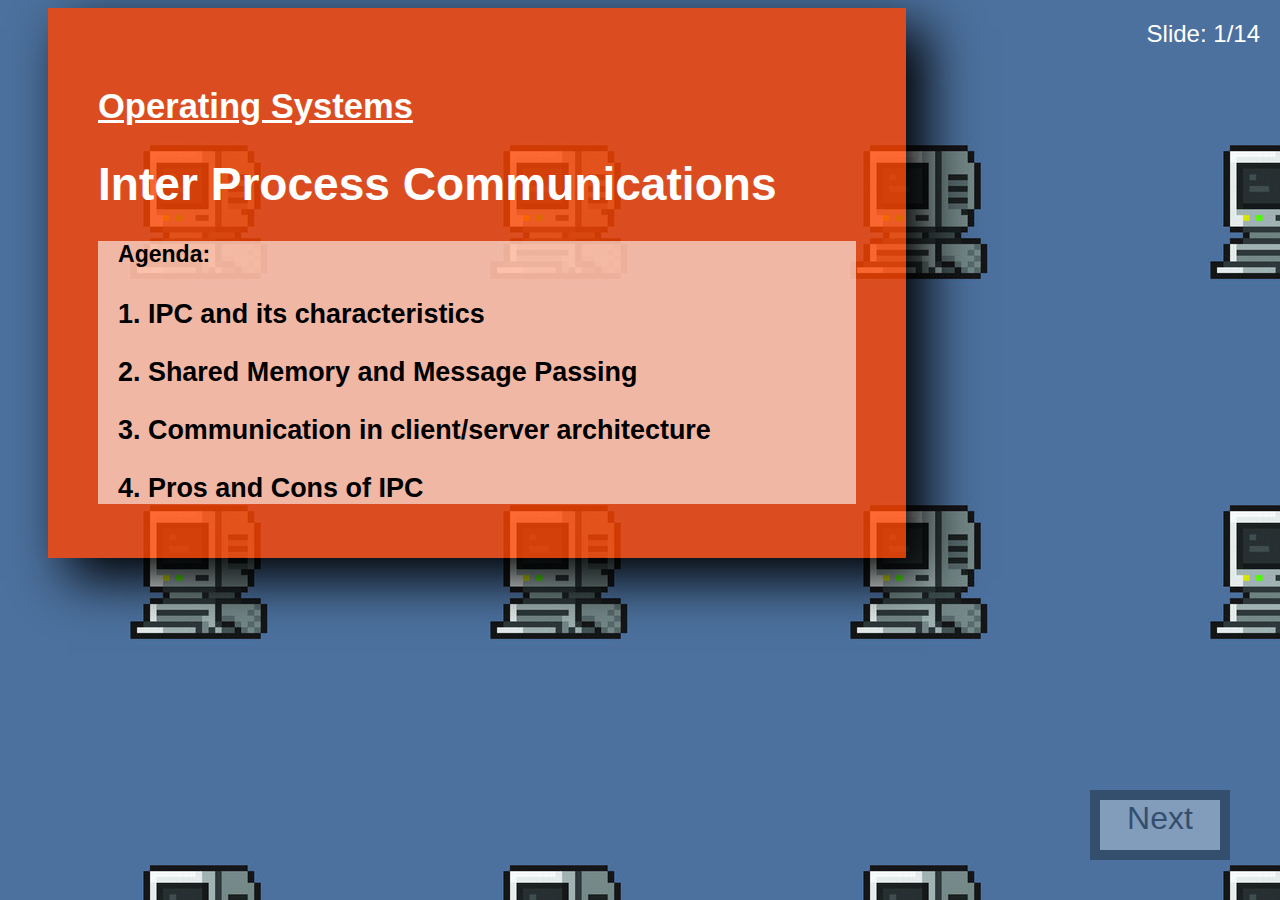
<file: index.html>
<!DOCTYPE html>
<html>
<head>
    <meta charset="utf-8" content="width=device-width,initial-scale=1.0">
    <link rel="stylesheet" href="main_style.css">
    <title>Inter Process Communication</title>
    </head>
    
    <body onload="fun()" onmousemove="getMouse(event)" onkeydown="nav(event)">
        <audio id="myAudio" src="TYPING%20SOUND%20EFFECT%20(%20NO%20COPYRIGHT%20).mp3"></audio>
        <div class="nav nxt" id="nxt">Next</div>
        <a class="nav nxt2" style="text-decoration: none;" href="ipc.html">Next</a>
        <div class="nav prv" id="prv">Prev</div>
    
<!--        Slide 1-->
        <div class="slides">
        <div class="intro">
            <h2><u>Operating Systems</u></h2>
            <h1>Inter Process Communications</h1>
            <div style="background-color: rgba(255,255,255,0.6); color: black;padding-left: 20px;">
            <h4>Agenda: </h4>
            <h3>1. IPC and its characteristics</h3>
            <h3>2. Shared Memory and Message Passing</h3>
            <h3>3. Communication in client/server architecture</h3>
            <h3>4. Pros and Cons of IPC</h3>      
                </div>
            </div>
        </div>
        
        <!--        Slide 2-->
        <div class="slides">
        <div class="intro">
            <h2><u>&#9654;Introduction</u></h2>
            <h1>Inter Process Communications</h1>
            <div>IPC stands for <div style="display: inline;"><div id="1" style="position: relative;">Interprocess Communication.<div id="highlight1"></div></div></div></div>
            <p id='2'></p>
            <p id='3'></p>
            <!-- <div class="ball"></div>-->
            <div class="navPrev"><a>&lt;</a></div><div class="navNext"><a>&gt;</a></div>
            <div class="inner-Slides"></div>
            </div>
        </div>
        
        <!--        Slide 3-->
        <div class="slides">
        <div class="intro" >
            <h2><u>Introduction</u></h2>
            
            <h1>Characteristics of IPC</h1>
            <p id='4'></p>
            <p id='5'></p>
            <p id='6'></p>
            <p id='7'></p>   
            <!-- <div class="ball"></div>-->
            <div class="navPrev"><a>&lt;</a></div><div class="navNext"><a>&gt;</a></div>
            <div class="inner-Slides"></div>
            </div>
        </div>
        
        <!--        Slide 4-->
        <div class="slides">
        <div class="intro" >
            <h2><u>Types of Processes</u></h2>
            <h1>Shared Memory</h1>
            <p id='8'></p>
            <p id='9'></p>
            <!-- <div class="ball"></div>-->
            <div class="navPrev"><a>&lt;</a></div><div class="navNext"><a>&gt;</a></div>
            <div class="inner-Slides"></div>
            </div>
        </div>
        
        <!--        Slide 5-->
        <div class="slides">
            
        </div>
    <div class="slideCount"></div>
    </body>
    <audio id='myAudio' src="TYPING%20SOUND%20EFFECT%20(%20NO%20COPYRIGHT%20).mp3"></audio>
    <script>
        let innerSlides=["It is a medium for the communication of processes.",
                         "It is a technique where an operating system allows all the independent processes to interact or communicate with each other within a single or multiple systems connected via a network. ",
                         "IPC synchronizes requests to be implemented simultaneously.",
                         "So, we can say that each and every individual process runs without affecting each other and the communication between them can be seen as a method of cooperation between them. ",
                         "1. Synchronous and Asynchronous communication",
                         "2. Message Destinations",
                         "3. Reliability",
                         "4. Ordering",
                         "It involves sharing of some variables among processes that communicate.",
                         "Analogy : Producer-Consumer Problem"];
        let limitSlides=false;
        let currentInnerText=0;
            let currentInnerSlideId=2;
        let intr=0;
        let ball = document.getElementsByClassName('ball');
        let bgX=0;
        let bgY=0;
        let mouseX=0;
        let mouseY=0;
        let t = 0;
        let slideNo=1;
    let slides=document.getElementsByClassName('slides');    
    let nxt=document.getElementById('nxt');
    let prv=document.getElementById('prv');
     let thankYouSlide = 9;    
    let cnt=document.getElementsByClassName('slideCount')[0];
        function getMouse(event){
            mouseX = event.clientX;
            mouseY = event.clientY;
            document.body.style.backgroundPosition=""+ (bgX-5) + "px "+ (bgY-5) + "px";
//            console.log(mouseX);
        }
        setInterval(function(){
            /*if(t == 5000){
                t=0;
                bgX*=-1;
                bgY*=-1;
            }*/
            document.body.style.backgroundPosition=""+ (bgX) + "px "+ (bgY) + "px";
            bgX+=7;
            bgY+=7;
            t+=200;
        },200);
    
        
        
        
    function init(){
        document.querySelector('body').style.backgroundImage= "url('8bitcomputer.jpg')";
        prv.style.opacity=0;
        for(let i=1;i<5;i++){
            slides[i].style.opacity=0;
        }
        cnt.innerHTML="Slide: "+slideNo+"/"+(thankYouSlide+5)+"";
    }
    function set(btn){
        let prevSlide = slideNo;
        let downScale=0.5;
        let upScale=1.2;
        let left=-120;
        let right=120;
        if(btn=="nxt")slideNo = Math.min(++slideNo,thankYouSlide);
        else{
            slideNo = Math.max(--slideNo,1);
            downScale=1.2;
            upScale=0.5;
        }
        cnt.innerHTML="Slide: "+slideNo+"/"+(thankYouSlide+5)+"";
        console.log("Slide no: " + slideNo);
        slides[prevSlide-1].style.transform = "scale("+downScale+")";
        slides[prevSlide-1].style.opacity=0;
        slides[slideNo-1].style.transform = "scale("+upScale+")";
        slides[slideNo-1].style.opacity = 1;
        slides[slideNo-1].style.transform = "scale(1)";
        let txt;
        if(slideNo > 1){
            prv.style.opacity=0.3;
        }
        if(slideNo < thankYouSlide){
            nxt.style.opacity=0.3;
        }
        if(slideNo == 1){
            prv.style.opacity=0;
        }
        else if(slideNo == 2){
            limitSlides=false;
            document.getElementsByClassName('inner-Slides')[slideNo-2].innerHTML=""+(currInnerSlide)+"/"+(maxSlides)+"";
            setTimeout(function(){
                document.getElementById('highlight1').style.animation ="mymove 0.7s";
                document.getElementById('1').style.zIndex="1";
                document.getElementById('1').style.animation="textColor 2s";
            },400);
            setTimeout(function(){
                document.getElementById('highlight1').style.width = "47%";
                document.getElementById('1').style.color="black";
            },1000);
                
            
            
            
            
            /*setTimeout(function(){
                //myAudio.play();
                changeBack(txt,'3');
            },10500);*/
            /*setTimeout(function(){
                changeBack(document.getElementById('2').innerHTML,'2');
            },12000);*/
            
            
            
            setTimeout(function(){
                ball[0].style.opacity=1;
            },15000);
        }
        else if(slideNo == 3){
            limitSlides=false;
            currInnerSlide=1;
            maxSlides=5;
            document.getElementsByClassName('inner-Slides')[slideNo-2].innerHTML=""+(currInnerSlide)+"/"+(maxSlides)+"";
        }
        
        else if(slideNo == 4){
            limitSlides=false;
            document.getElementsByClassName('nxt2')[0].style.display="block";
            currInnerSlide=1;
            maxSlides=3;
            document.getElementsByClassName('inner-Slides')[slideNo-2].innerHTML=""+(currInnerSlide)+"/"+(maxSlides)+"";
            setTimeout(function(){
                ball[2].style.opacity=1;
            },6000);
        }
        
        else if(slideNo == 5){
            document.getElementsByClassName('nxt2').style.display="none";
        }
        
        else if(slideNo == thankYouSlide){
            nxt.style.opacity=0;
        }
        
    }
        
        
    init();
        
        
        /*Type writer effect */
        
        function typeWriter(txt,id){
            
        
        let test = document.getElementById(id);
    test.innerHTML="";
    let i=0;
        let j=0;
        let word = txt;
        change();
        function change(){
            let z=0;
            const interval = setInterval(function(){  
            let Word="";
            if(j<word.length){  
                for(l=0;l<=j;l++)Word+=word[l];
          test.innerHTML=Word+'|';  
                j++;
            } else{
                test.innerHTML=test.innerHTML.substring(0,test.innerHTML.length-1);
                clearInterval(interval);
                /*const int2 = setInterval(function(){
                    z = !z;
                    if(z)test.innerHTML=test.innerHTML.substring(0,test.innerHTML.length-1);
                    else test.innerHTML+='|';
                },200);
                setTimeout(function(){
                   if(test.innerHTML[test.innerHTML.length-1]=='|') test.innerHTML=test.innerHTML.substring(0,test.innerHTML.length-1);
                    clearInterval(int2);
                },2000);*/
            }
            /*if(j==word.length){
                    bhai=false;
                clearInterval(interval);
                setTimeout(changeBack,1000);
                    j--;
                }*/
        },7);
        }
        }
        function changeBack(txt,id){  
            let test = document.getElementById(id);
            let word = txt;
            let j =txt.length;
        const intv = setInterval(function(){
            let Word="";
            if(j>=0){  
                for(l=0;l<j;l++)Word+=word[l];
          test.innerHTML=Word+'|';  
                j--;
            }if(j==-1){
                test.innerHTML="";
                clearInterval(intv);
                }
        },4);
        }
        /*          */
    nxt.addEventListener("click",()=>{set("nxt")});
    prv.addEventListener("click",()=>{set("prv")});
        
        function fun(){
            document.body.style.opacity = 1;
        }
        let currInnerSlide=1;
        let maxSlides=5;
        function nav(event){
            let key = event.key;
            let r = document.getElementsByClassName('navNext')[slideNo-2];
            let l = document.getElementsByClassName('navPrev')[slideNo-2];
            let letter;
            if(key == "n"){
                if(slideNo == 4)
                    window.location.href = "ipc.html";
                set("nxt");
            }
            else if(key == "p"){
                set("prv");
            }
            else{
                
            
            if(key == "ArrowRight" || key == "ArrowLeft"){
                if(key == "ArrowRight")letter=r;
                else letter=l;
            
                letter.style.color = "blue";
                letter.style.boxShadow = "0 0 10px 5px grey 40px";
                setTimeout(()=>{
                    if(currInnerSlide == 1)
                    l.style.color="rgba(255,255,255,0.6)";
                    else l.style.color="white";
                    r.style.color="white";
                letter.style.backgroundColor="";
                letter.style.boxShadow = "";
                },200);
                
                if(letter==r){
                    l.style.color="white";
                    currInnerSlide=Math.min(currInnerSlide+1,maxSlides);
                    document.getElementsByClassName('inner-Slides')[slideNo-2].innerHTML=""+(currInnerSlide)+"/"+(maxSlides)+"";
                    if(currInnerSlide==maxSlides){
                        setTimeout(()=>{
                            r.style.color="rgba(255,255,255,0.4)";
                        },200);
                    }
                    
            if(slideNo == 2 && !limitSlides){
                maxSlides = 5;
                if(currentInnerSlideId == 4){
                    changeBack(innerSlides[currentInnerText-1],currentInnerSlideId-1);
                    setTimeout(()=>{
                        changeBack(innerSlides[currentInnerText-2],currentInnerSlideId-2);
                        currentInnerSlideId-=2;
                    },1000);
                    setTimeout(()=>{
                        typeWriter(innerSlides[currentInnerText++],currentInnerSlideId++);
                    },1600);
                    
                } else{
            typeWriter(innerSlides[currentInnerText++],currentInnerSlideId++);
                    if(currentInnerText==4)currentInnerSlideId=4;
            }
                if(maxSlides == currInnerSlide)limitSlides=true;
            }
                    
                
            else if(slideNo == 3 && !limitSlides){
                maxSlides = 5;
                typeWriter(innerSlides[currentInnerText++],currentInnerSlideId++);
                if(maxSlides == currInnerSlide)limitSlides=true;
            } else if(slideNo == 4 && !limitSlides){
                maxSlides = 3;
                typeWriter(innerSlides[currentInnerText++],currentInnerSlideId++);
                if(maxSlides == currInnerSlide)limitSlides=true;
            }
            }
            }
            }
        }
        
        function lerp(x,y,t){
            return x + (y-x)*t;
        }
    </script>
</html>
</file>
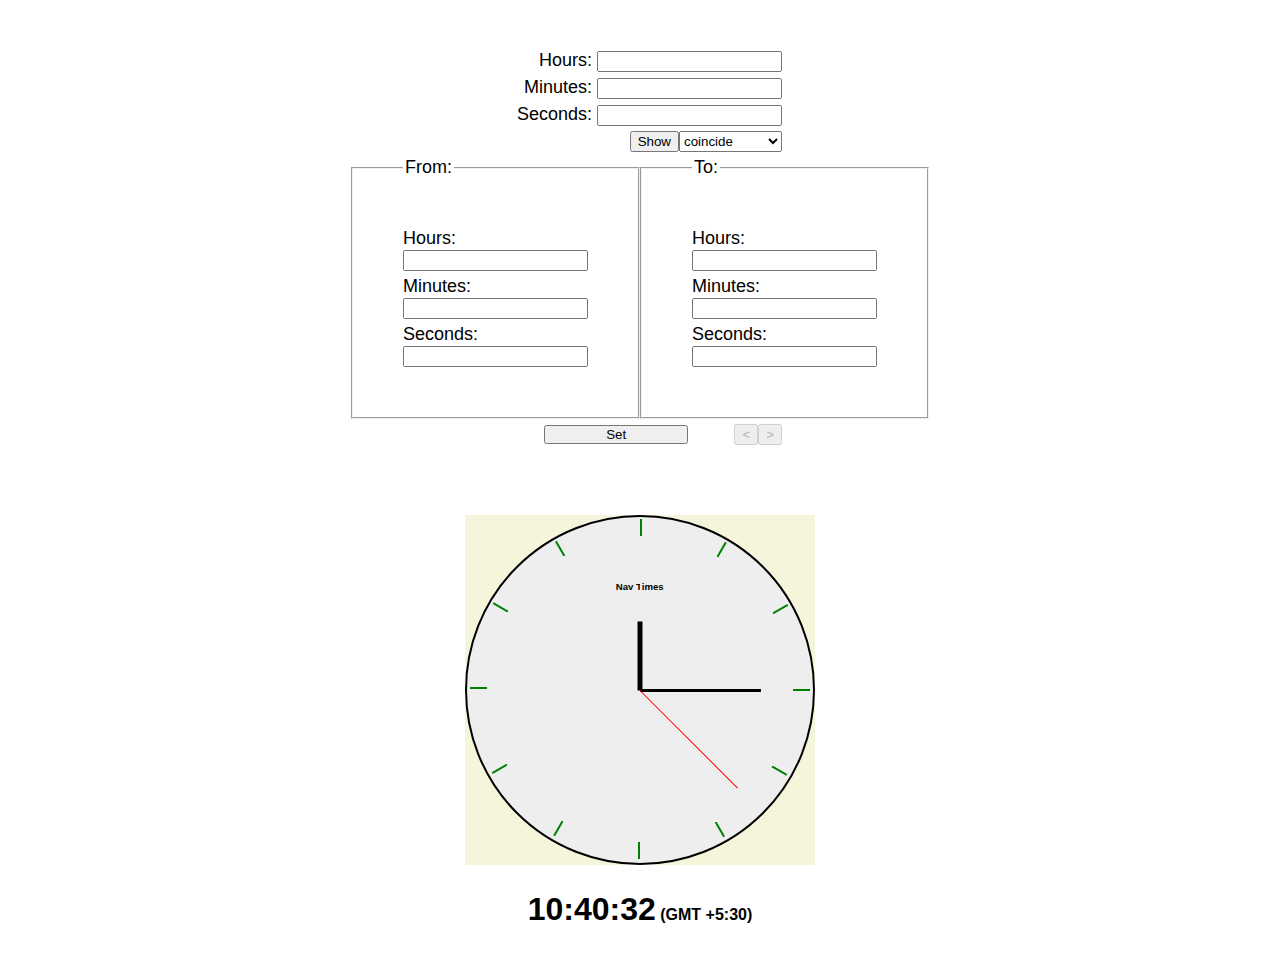
<file: demo.html>
<!DOCTYPE html>
<html>
<head>
    <title>Clock simulator</title>
    <meta charset="utf-8">
    <meta name="viewport" content="width=device-width,initial-scale=1.0">
    <link rel="stylesheet" href='styles.css'>
    </head>
    <body>

        
        <div class="input">
            <label>Hours: <input id="hr" type="number"></label>
                    <label>Minutes: <input id="min" type="number"></label>
            <label>Seconds: <input id="sec" type="number"></label>
            <button id="show" onclick="setshow()">Show</button><br>
                <select id="choice">
            <option value="coincide">coincide</option>
                    <option value="perpendicular">perpendicular</option>
                    <option value="right angle">right angle</option>
            </select>
            <div id="fromto">
            <fieldset>
            <legend>From: </legend>
                <label>Hours: <input id="fromhr" type="number"></label>
                <label>Minutes: <input id="frommin" type="number"></label>
                <label>Seconds: <input id="fromsec" type="number"></label>
            </fieldset>
            
            <fieldset>
            <legend>To: </legend>
                <label>Hours: <input id="tohr" type="number"></label>
                <label>Minutes: <input id="tomin" type="number"></label>
                <label>Seconds: <input id="tosec" type="number"></label>
            </fieldset>
            </div>
            <button id="set" onclick="coincide()">Set</button>
            
            <button class="nav" id="prev" onclick="prev()" disabled>&lt;</button><button class="nav" id="next" onclick="next()" disabled>&gt;</button>
        </div>
        <div class="container">
            <div id="clock" class="clock">
                <div class="label">
                <h1>Nav Times</h1>
                </div>
            <div class="center"></div>
                <div class="hrhand"></div>
                <div class="minhand"></div>
                <div id="second" class="sechand"></div>
                <div id='mark' class="mark"></div>
<!--
                <div class="numberdiv">
                    <p class="number">12</p>
                </div>
-->
                
            </div>
            
            
        </div>
        <h1 style="text-align: center;margin-top:2%;"><span id="digihr">10</span>:<span id="digimin">40</span>:<span id="digisec">32</span><span style="font-size: 0.5em;"> (GMT +5:30)</span></h1>
            <br>
        
        
        <script>
            /*------------------------*/
            let arr=[];
            let navIndex=0;
            let at = document.getElementById("fromhr");
            let bt = document.getElementById("frommin");
            let ct = document.getElementById("fromsec");
            let currHr,currMin,currSec;
            let hour = document.getElementsByClassName("hrhand")[0];
            let min = document.getElementsByClassName("minhand")[0];
            let second = document.getElementById("second");
            let mark = document.getElementById('mark');
            let clock = document.getElementById("clock");
            let line = document.getElementById('line');
            let line2 = document.getElementById('line2');
            let x = -90,y=-90,z=-90;
            let interval=1;
            
            
            /*------------------------*/
            
            
            
            function setshow(){
                x = document.getElementById('hr').value;
                y = document.getElementById('min').value;
                z = document.getElementById('sec').value;
                show(x,y,z);
            }
            function show(a,b,c){
                x = document.getElementById('hr').value;
                y = document.getElementById('min').value;
                z = document.getElementById('sec').value;
                if(a>=24)a-=12;
                x=-90 + (a*60)/2 + 30*(b/60);
                y = -90 + 6*b + 6*(c/60);
                z = -90 + 6*(c%60);
                
            }
            
            
            
            function coincide(){ 
                document.getElementsByClassName("nav")[0].removeAttribute("disabled");
                document.getElementsByClassName("nav")[1].removeAttribute("disabled");
                let At = parseInt(at.value);
                let Bt = parseInt(bt.value);
                let Ct = parseInt(ct.value);
                let a = At;
                let b = Bt;
                let c = Ct;
                console.log(At);
                let At2 = a*60 + b + c/60;
                a = a*30 + b/2 + (c/60)/2;
                console.log(a);
                b = b*6 + (c/60)*6;
                c = c/60;
                console.log(b);
                let d = parseInt(document.getElementById("tohr").value);
                let e = parseInt(document.getElementById("tomin").value);
                let f = parseInt(document.getElementById("tosec").value);
                let z = NaN;
                z = (d*60 + e + f/60);
                console.log(z);
                let y = NaN;
                y = Math.floor(((11/2)*(z-At2)+(b-a))/360);
                console.log("y = " + y);
                for(let i =0;i<=y;i++){
                    let x = (2*(i*360 + (a-b)))/11;
                    arr.push(x);
                }
                console.log(arr);
                currHr = At;
                currMin = Bt;
                currSec = Ct;
                show(At,Bt+arr[0],Ct);
            }
            
            function prev(){
                if(navIndex == 0)navIndex=arr.length-1;
                else navIndex = (navIndex-1)%arr.length;
                show(currHr,currMin+arr[navIndex],currSec);
            }
            
            function next(at,bt,ct){
                navIndex = (navIndex+1)%arr.length;
                show(currHr,currMin+arr[navIndex],currSec);
            }
            
            let b=0;
            let a = 30;
            for(let i=0;i<11;i++){
                let lines = document.getElementsByClassName("mark")[0];
                let clone = lines.cloneNode(true);
                document.getElementById('clock').appendChild(clone);
 document.getElementById("clock").lastChild.style.transform="rotate("+a+"deg)";
                a+=30;
                b++;
            }
            
            function rotate(){
                 alert(clock.getBoundingClientRect().top);
            }
            
            
            
            setInterval(()=>{
                hour.style.transform = "rotate("+x+"deg)";
                min.style.transform = "rotate("+y+"deg)";
                second.style.transform = "rotate("+z+"deg)";
                digital(x,y,z);
                x=(x+((1/120)));
                y=(y+((1/10)));   
                z=(z+6);
            },1*1000);
            
            function digital(x,y,z){
                let dhr = document.getElementById('digihr');
                let dmin = document.getElementById('digimin');
                let dsec = document.getElementById("digisec");
                times = [dhr,dmin,dsec];
                angles = [x,y,z];
                factors = [600, 10, 1/6];
                dhr.innerHTML = Math.floor((x+90)/30)%24;
                if(dhr.innerHTML.length==1)dhr.innerHTML='0'+dhr.innerHTML;
                dmin.innerHTML = (Math.floor((y+90)/6)%60);
                if(dmin.innerHTML.length==1)dmin.innerHTML='0'+dmin.innerHTML;
                dsec.innerHTML = ((z+90)/6)%60;
                if(dsec.innerHTML.length==1)dsec.innerHTML='0'+dsec.innerHTML;
            }
        </script>
</body>
</html>
</file>
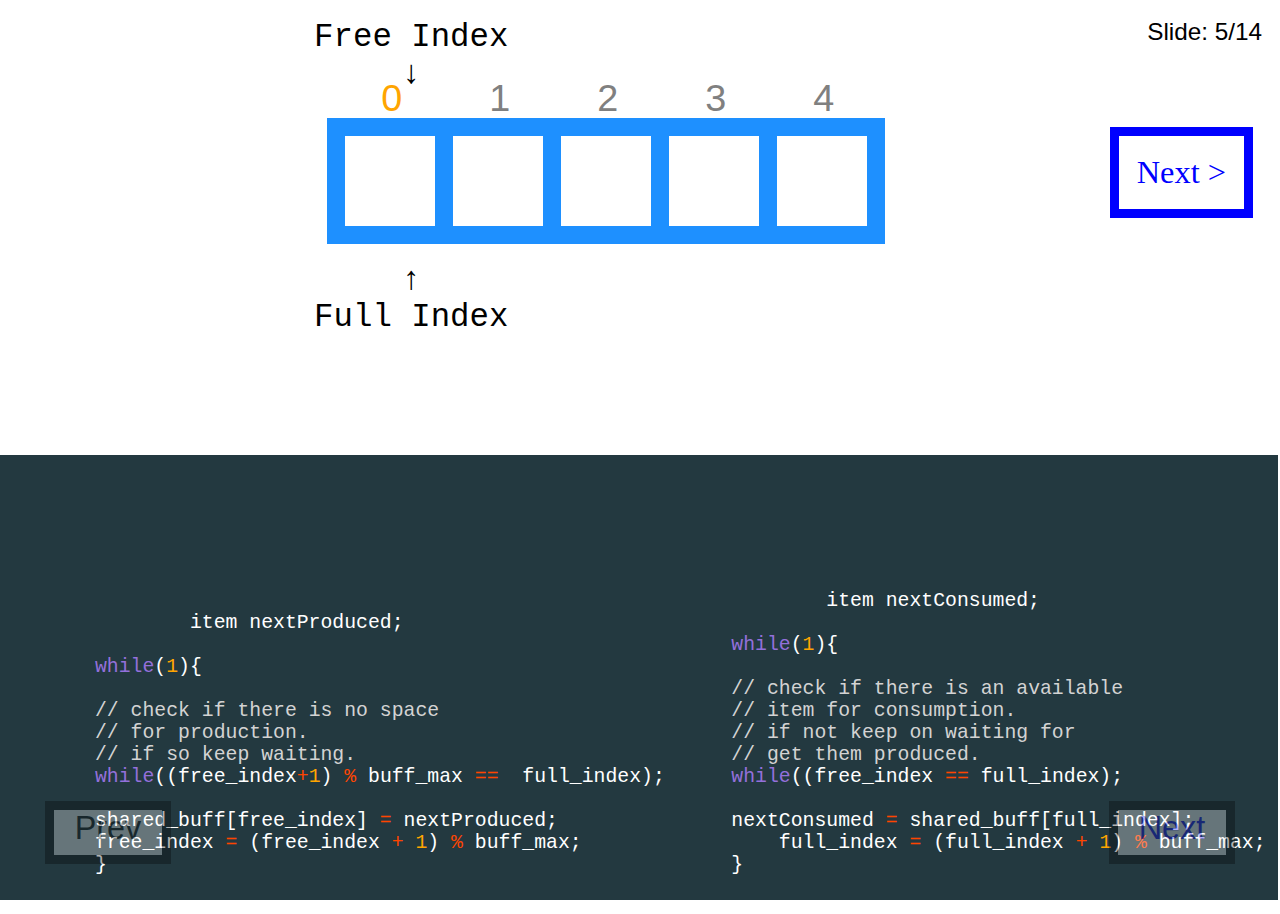
<file: ipc.html>
<!DOCTYPE html>
<html>
<head>
    <meta name="viewport" content="width=device-width,initial-scale=0.9">
    <link rel='stylesheet' href="ipc_style.css">
    <title>Producer-Consumer Problem Demonstration</title>
    </head>
    
    <body onload="fun()" onkeydown="nav(event)">
        <div class="slideCount" style="font-size: 27px;">Slide: 5/14</div>
        <a class="nav nxt2" style="text-decoration: none;" href="main2.html">Next</a>
        <div class="nav prv" id="prv">Prev</div>
    <div class="array">
        <div class="indices-container">
        
        
        <div class="indices" style="color: orange;">
        0
        </div>
        <div class="indices">
        1
        </div>
        <div class="indices">
        2
        </div>
        <div class="indices">
        3
        </div>
        <div class="indices">
        4
        </div>
            </div>
        <div class="array-box">
            
            <pre class="index free-index">
                Free Index
                &#8595;
                </pre>
        
        <pre class="index full-index">
                &#8593;
                Full Index
                </pre>
        </div>
        <div class="array-box"></div>
        <div class="array-box"></div>
        <div class="array-box"></div>
        <div class="array-box"></div>
        
      
        
        </div>
          <div class="codes">
        <div class="producer">
            <code>
                
                <pre>
                <p>
<!--                Producer code           -->
                item nextProduced;

        <span style="color:mediumpurple;">while</span>(<span style="color:orange">1</span>){

        <span style="color: lightgrey;">// check if there is no space</span>
        <span style="color: lightgrey;">// for production.</span>
        <span style="color: lightgrey;">// if so keep waiting.</span>
        <span id="pro"><span style="color:mediumpurple;">while</span>((free_index<span style="color: orangered">+</span><span style="color:orange">1</span>) <span style="color: orangered">%</span> buff_max <span style="color: orangered">== </span> full_index);</span>

        <span id="proexec">shared_buff[free_index] <span style="color: orangered">=</span> nextProduced;
        free_index <span style="color: orangered">=</span> (free_index <span style="color: orangered">+</span> <span style="color:orange">1</span>) <span style="color: orangered">%</span> buff_max;</span>
        }</p>

                </pre>
                
                </code>
            </div>
            <div class="consumer">
                <code>
                <pre>
                <p>
                
                <!--                Consumer code           -->
                item nextConsumed;

        <span style="color:mediumpurple;">while</span>(<span style="color:orange">1</span>){

        <span style="color: lightgrey;">// check if there is an available</span>
        <span style="color: lightgrey;">// item for consumption.</span>
        <span style="color: lightgrey;">// if not keep on waiting for</span>
        <span style="color: lightgrey;">// get them produced.</span>
        <span id="con"><span style="color:mediumpurple;">while</span>((free_index <span style="color: orangered">==</span> full_index);</span>

        <span id="conexec">nextConsumed <span style="color: orangered">=</span> shared_buff[full_index];
            full_index <span style="color: orangered">=</span> (full_index <span style="color: orangered">+</span> <span style="color:orange">1</span>) <span style="color: orangered">%</span> buff_max;</span>
        }
</p>
                </pre>
                
                
                </code>
            </div>
        </div>
        <button id='btn'>Next &gt;</button>
        
            

    </body>
    
    <script>
    function nav(event){
        let key = event.key;
        if(key == "n"){
            window.location.href = "main2.html";
        } else if(key == "p"){
            window.location.href = "main.html";
        }
        else if(key == " "){
            let btn = document.getElementById('btn');
            btn.click();
            btn.style.color="white";
            btn.style.border = "10px solid lightgrey";
            btn.style.backgroundColor="blue";
            setTimeout(()=>{
                btn.style.color="blue";
                btn.style.backgroundColor="white";
                btn.style.border = "10px solid blue";
            },200);
        }
    }    
    let i =document.getElementsByClassName('index');
        let indices = document.getElementsByClassName('indices');
        let box = document.getElementsByClassName('array-box');
        let pro = document.getElementById('pro');
        let con = document.getElementById('con');
        let proexec = document.getElementById('proexec');
        let conexec = document.getElementById('conexec');
        var amt=120;
        var initFree=0;
        var initFull=0;
        let free=0;
        let full=0;
        
        function dangle(index){
            setTimeout(function(){
            index.style.transform = "translateX(50px)";    
            },1);
            setTimeout(function(){
            index.style.transform = "translateX(-50px)";    
            },0.5);
            index.style.transform = "translateX(50px)";
            
        }
        function producer(){
            initFree = (initFree+amt)%600;
                box[free].style.backgroundImage = "url('carton(png).png')";
            box[free].style.backgroundPosition="center";
            i[0].style.transform = "translateX(" + initFree + "px)";
                indices[free].style.color = "black";
                indices[free].style.fontWeight = "bold";
                indices[(free+1)%5].style.color="orange";
                free = (free+1)%5;
        }
        
        function consumer(){
            initFull = (initFull+amt)%600;
                box[full].style.backgroundImage = "url('whiteSquare.png')";
            i[1].style.transform = "translateX(" + initFull + "px)";
                indices[full].style.fontWeight = "200";
                indices[full].style.color = "grey";
                indices[(full+1)%5].style.color="green";
                full = (full+1)%5;
        }
        
        let cnt=3;
        let z=0;
        document.getElementById('btn').addEventListener("click",function(){
        console.log("free: " + (free+1)%5);
            console.log("full: " + (full+1)%5);    
            if(cnt<0)cnt=3;
            if(cnt==0)cnt--;
            if((free+1)%5 != full){
                if(free == full){
                    i[1].style.transform = "translateX(" + (initFull+25) + "px)";
                    i[1].style.color = "red";
                    setTimeout(function(){
                        i[1].style.transform = "translateX(" + (initFull-25) + "px)";
                    },100);
                    setTimeout(function(){
                        i[1].style.transform = "translateX(" + (initFull) + "px)";
                    },200);
                    setTimeout(function(){
                        i[1].style.color = "black";
                    },1000);
                con.style.backgroundColor="orange";
                    con.style.color="black";
                setTimeout(producer,2000);
                    setTimeout(function(){
                    proexec.style.backgroundColor="orange";
                        proexec.style.color="black";    
                    },700);
                        setTimeout(function(){
                            proexec.style.backgroundColor="";
                        proexec.style.color="white";
                        },2000);
                    if(cnt<=3 && cnt>0){   
                    setTimeout(function(){
                        con.style.color="white";
                        con.style.backgroundColor="";
                    },3000);
                        cnt--;
                    }
                } else {   
                    if(cnt<=3 && cnt>0){   
                producer();
                        
                        proexec.style.backgroundColor="orange";
                        proexec.style.color="black";
                        setTimeout(function(){
                            proexec.style.backgroundColor="";
                        proexec.style.color="white";
                        },2000);
                        cnt--;
                    }
                }
                }
            
            console.log(Math.floor(Math.random()*5));
            setTimeout(function(){
               if((free != full)&&(Math.floor(Math.random()*5) > 0)){
                if((free+1)%5 == full){
            i[0].style.transform = "translateX(" + (initFree+25) + "px)";
                    i[0].style.color = "red";
                    setTimeout(function(){
                        i[0].style.transform = "translateX(" + (initFree-25) + "px)";
                    },100);
                    setTimeout(function(){
                        i[0].style.transform = "translateX(" + (initFree) + "px)";
                    },200);
                    setTimeout(function(){
                        i[0].style.color = "black";
                    },1000);
                pro.style.backgroundColor="orange";
                    pro.style.color="black";
                    setTimeout(function(){
                    conexec.style.backgroundColor="orange";
                        conexec.style.color="black";    
                    },700);
                        setTimeout(function(){
                            conexec.style.backgroundColor="";
                        conexec.style.color="white";
                        },2000);
                setTimeout(consumer,2000);
                    setTimeout(function(){
                        pro.style.backgroundColor="";
                        pro.style.color="white";
                    },3000);
                } else {
                        conexec.style.backgroundColor="orange";
                        conexec.style.color="black";
                        setTimeout(function(){
                            conexec.style.backgroundColor="";
                        conexec.style.color="white";
                        },2000);
                consumer();
                }
            } 
            },500);
            
        });
        
        function fun(){
            document.body.style.opacity=1;
        }
    </script>
</html>
</file>
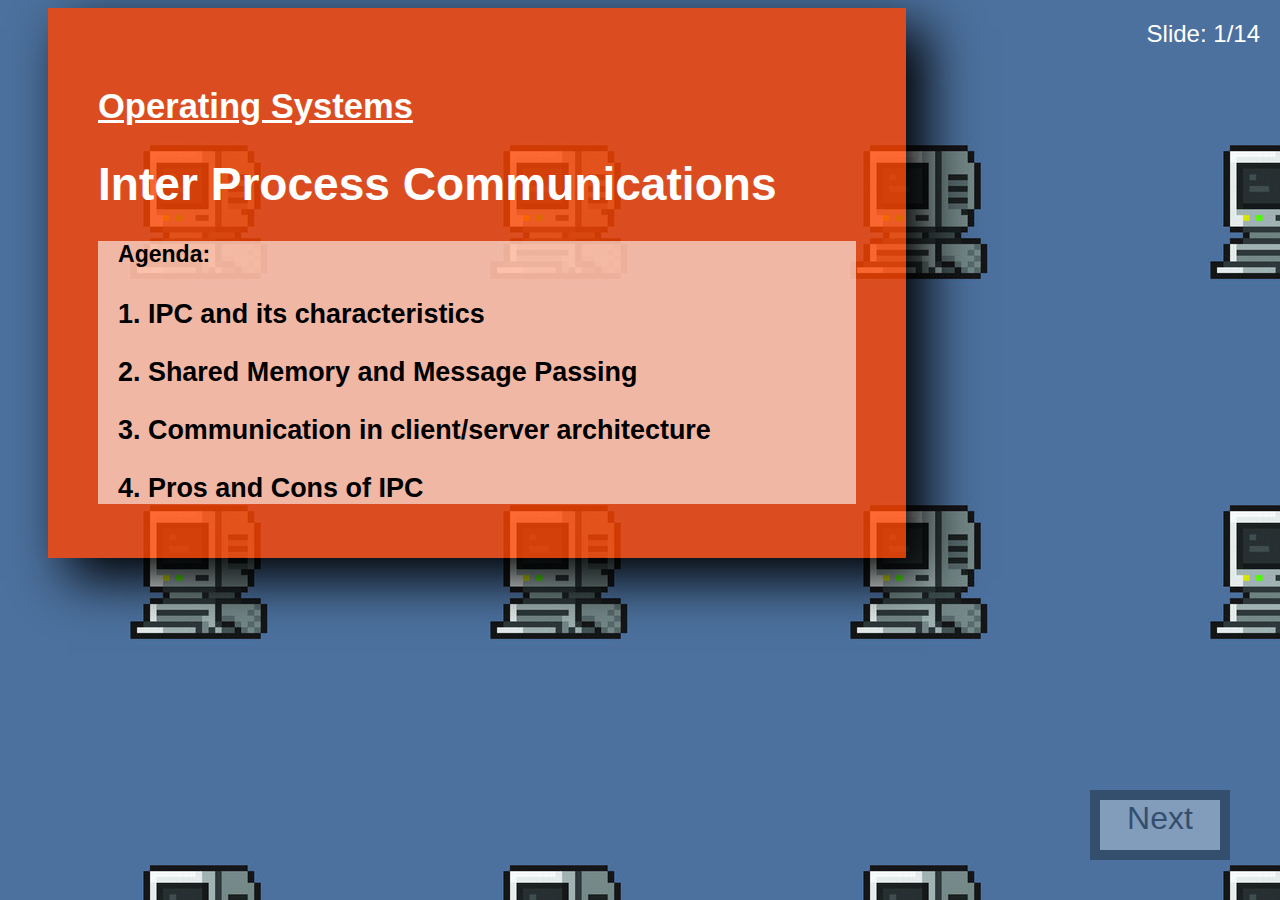
<file: main.html>
<!DOCTYPE html>
<html>
<head>
    <meta charset="utf-8" content="width=device-width,initial-scale=1.0">
    <link rel="stylesheet" href="main_style.css">
    <title>Inter Process Communication</title>
    </head>
    
    <body onload="fun()" onmousemove="getMouse(event)" onkeydown="nav(event)">
        <audio id="myAudio" src="TYPING%20SOUND%20EFFECT%20(%20NO%20COPYRIGHT%20).mp3"></audio>
        <div class="nav nxt" id="nxt">Next</div>
        <a class="nav nxt2" style="text-decoration: none;" href="ipc.html">Next</a>
        <div class="nav prv" id="prv">Prev</div>
    
<!--        Slide 1-->
        <div class="slides">
        <div class="intro">
            <h2><u>Operating Systems</u></h2>
            <h1>Inter Process Communications</h1>
            <div style="background-color: rgba(255,255,255,0.6); color: black;padding-left: 20px;">
            <h4>Agenda: </h4>
            <h3>1. IPC and its characteristics</h3>
            <h3>2. Shared Memory and Message Passing</h3>
            <h3>3. Communication in client/server architecture</h3>
            <h3>4. Pros and Cons of IPC</h3>      
                </div>
            </div>
        </div>
        
        <!--        Slide 2-->
        <div class="slides">
        <div class="intro">
            <h2><u>&#9654;Introduction</u></h2>
            <h1>Inter Process Communications</h1>
            <div>IPC stands for <div style="display: inline;"><div id="1" style="position: relative;">Interprocess Communication.<div id="highlight1"></div></div></div></div>
            <p id='2'></p>
            <p id='3'></p>
            <!-- <div class="ball"></div>-->
            <div class="navPrev"><a>&lt;</a></div><div class="navNext"><a>&gt;</a></div>
            <div class="inner-Slides"></div>
            </div>
        </div>
        
        <!--        Slide 3-->
        <div class="slides">
        <div class="intro" >
            <h2><u>Introduction</u></h2>
            
            <h1>Characteristics of IPC</h1>
            <p id='4'></p>
            <p id='5'></p>
            <p id='6'></p>
            <p id='7'></p>   
            <!-- <div class="ball"></div>-->
            <div class="navPrev"><a>&lt;</a></div><div class="navNext"><a>&gt;</a></div>
            <div class="inner-Slides"></div>
            </div>
        </div>
        
        <!--        Slide 4-->
        <div class="slides">
        <div class="intro" >
            <h2><u>Types of Processes</u></h2>
            <h1>Shared Memory</h1>
            <p id='8'></p>
            <p id='9'></p>
            <!-- <div class="ball"></div>-->
            <div class="navPrev"><a>&lt;</a></div><div class="navNext"><a>&gt;</a></div>
            <div class="inner-Slides"></div>
            </div>
        </div>
        
        <!--        Slide 5-->
        <div class="slides">
            
        </div>
    <div class="slideCount"></div>
    </body>
    <audio id='myAudio' src="TYPING%20SOUND%20EFFECT%20(%20NO%20COPYRIGHT%20).mp3"></audio>
    <script>
        let innerSlides=["It is a medium for the communication of processes.",
                         "It is a technique where an operating system allows all the independent processes to interact or communicate with each other within a single or multiple systems connected via a network. ",
                         "IPC synchronizes requests to be implemented simultaneously.",
                         "So, we can say that each and every individual process runs without affecting each other and the communication between them can be seen as a method of cooperation between them. ",
                         "1. Synchronous and Asynchronous communication",
                         "2. Message Destinations",
                         "3. Reliability",
                         "4. Ordering",
                         "It involves sharing of some variables among processes that communicate.",
                         "Analogy : Producer-Consumer Problem"];
        let limitSlides=false;
        let currentInnerText=0;
            let currentInnerSlideId=2;
        let intr=0;
        let ball = document.getElementsByClassName('ball');
        let bgX=0;
        let bgY=0;
        let mouseX=0;
        let mouseY=0;
        let t = 0;
        let slideNo=1;
    let slides=document.getElementsByClassName('slides');    
    let nxt=document.getElementById('nxt');
    let prv=document.getElementById('prv');
     let thankYouSlide = 9;    
    let cnt=document.getElementsByClassName('slideCount')[0];
        function getMouse(event){
            mouseX = event.clientX;
            mouseY = event.clientY;
            document.body.style.backgroundPosition=""+ (bgX-5) + "px "+ (bgY-5) + "px";
//            console.log(mouseX);
        }
        setInterval(function(){
            /*if(t == 5000){
                t=0;
                bgX*=-1;
                bgY*=-1;
            }*/
            document.body.style.backgroundPosition=""+ (bgX) + "px "+ (bgY) + "px";
            bgX+=7;
            bgY+=7;
            t+=200;
        },200);
    
        
        
        
    function init(){
        document.querySelector('body').style.backgroundImage= "url('8bitcomputer.jpg')";
        prv.style.opacity=0;
        for(let i=1;i<5;i++){
            slides[i].style.opacity=0;
        }
        cnt.innerHTML="Slide: "+slideNo+"/"+(thankYouSlide+5)+"";
    }
    function set(btn){
        let prevSlide = slideNo;
        let downScale=0.5;
        let upScale=1.2;
        let left=-120;
        let right=120;
        if(btn=="nxt")slideNo = Math.min(++slideNo,thankYouSlide);
        else{
            slideNo = Math.max(--slideNo,1);
            downScale=1.2;
            upScale=0.5;
        }
        cnt.innerHTML="Slide: "+slideNo+"/"+(thankYouSlide+5)+"";
        console.log("Slide no: " + slideNo);
        slides[prevSlide-1].style.transform = "scale("+downScale+")";
        slides[prevSlide-1].style.opacity=0;
        slides[slideNo-1].style.transform = "scale("+upScale+")";
        slides[slideNo-1].style.opacity = 1;
        slides[slideNo-1].style.transform = "scale(1)";
        let txt;
        if(slideNo > 1){
            prv.style.opacity=0.3;
        }
        if(slideNo < thankYouSlide){
            nxt.style.opacity=0.3;
        }
        if(slideNo == 1){
            prv.style.opacity=0;
        }
        else if(slideNo == 2){
            limitSlides=false;
            document.getElementsByClassName('inner-Slides')[slideNo-2].innerHTML=""+(currInnerSlide)+"/"+(maxSlides)+"";
            setTimeout(function(){
                document.getElementById('highlight1').style.animation ="mymove 0.7s";
                document.getElementById('1').style.zIndex="1";
                document.getElementById('1').style.animation="textColor 2s";
            },400);
            setTimeout(function(){
                document.getElementById('highlight1').style.width = "47%";
                document.getElementById('1').style.color="black";
            },1000);
                
            
            
            
            
            /*setTimeout(function(){
                //myAudio.play();
                changeBack(txt,'3');
            },10500);*/
            /*setTimeout(function(){
                changeBack(document.getElementById('2').innerHTML,'2');
            },12000);*/
            
            
            
            setTimeout(function(){
                ball[0].style.opacity=1;
            },15000);
        }
        else if(slideNo == 3){
            limitSlides=false;
            currInnerSlide=1;
            maxSlides=5;
            document.getElementsByClassName('inner-Slides')[slideNo-2].innerHTML=""+(currInnerSlide)+"/"+(maxSlides)+"";
        }
        
        else if(slideNo == 4){
            limitSlides=false;
            document.getElementsByClassName('nxt2')[0].style.display="block";
            currInnerSlide=1;
            maxSlides=3;
            document.getElementsByClassName('inner-Slides')[slideNo-2].innerHTML=""+(currInnerSlide)+"/"+(maxSlides)+"";
            setTimeout(function(){
                ball[2].style.opacity=1;
            },6000);
        }
        
        else if(slideNo == 5){
            document.getElementsByClassName('nxt2').style.display="none";
        }
        
        else if(slideNo == thankYouSlide){
            nxt.style.opacity=0;
        }
        
    }
        
        
    init();
        
        
        /*Type writer effect */
        
        function typeWriter(txt,id){
            
        
        let test = document.getElementById(id);
    test.innerHTML="";
    let i=0;
        let j=0;
        let word = txt;
        change();
        function change(){
            let z=0;
            const interval = setInterval(function(){  
            let Word="";
            if(j<word.length){  
                for(l=0;l<=j;l++)Word+=word[l];
          test.innerHTML=Word+'|';  
                j++;
            } else{
                test.innerHTML=test.innerHTML.substring(0,test.innerHTML.length-1);
                clearInterval(interval);
                /*const int2 = setInterval(function(){
                    z = !z;
                    if(z)test.innerHTML=test.innerHTML.substring(0,test.innerHTML.length-1);
                    else test.innerHTML+='|';
                },200);
                setTimeout(function(){
                   if(test.innerHTML[test.innerHTML.length-1]=='|') test.innerHTML=test.innerHTML.substring(0,test.innerHTML.length-1);
                    clearInterval(int2);
                },2000);*/
            }
            /*if(j==word.length){
                    bhai=false;
                clearInterval(interval);
                setTimeout(changeBack,1000);
                    j--;
                }*/
        },7);
        }
        }
        function changeBack(txt,id){  
            let test = document.getElementById(id);
            let word = txt;
            let j =txt.length;
        const intv = setInterval(function(){
            let Word="";
            if(j>=0){  
                for(l=0;l<j;l++)Word+=word[l];
          test.innerHTML=Word+'|';  
                j--;
            }if(j==-1){
                test.innerHTML="";
                clearInterval(intv);
                }
        },4);
        }
        /*          */
    nxt.addEventListener("click",()=>{set("nxt")});
    prv.addEventListener("click",()=>{set("prv")});
        
        function fun(){
            document.body.style.opacity = 1;
        }
        let currInnerSlide=1;
        let maxSlides=5;
        function nav(event){
            let key = event.key;
            let r = document.getElementsByClassName('navNext')[slideNo-2];
            let l = document.getElementsByClassName('navPrev')[slideNo-2];
            let letter;
            if(key == "n"){
                if(slideNo == 4)
                    window.location.href = "ipc.html";
                set("nxt");
            }
            else if(key == "p"){
                set("prv");
            }
            else{
                
            
            if(key == "ArrowRight" || key == "ArrowLeft"){
                if(key == "ArrowRight")letter=r;
                else letter=l;
            
                letter.style.color = "blue";
                letter.style.boxShadow = "0 0 10px 5px grey 40px";
                setTimeout(()=>{
                    if(currInnerSlide == 1)
                    l.style.color="rgba(255,255,255,0.6)";
                    else l.style.color="white";
                    r.style.color="white";
                letter.style.backgroundColor="";
                letter.style.boxShadow = "";
                },200);
                
                if(letter==r){
                    l.style.color="white";
                    currInnerSlide=Math.min(currInnerSlide+1,maxSlides);
                    document.getElementsByClassName('inner-Slides')[slideNo-2].innerHTML=""+(currInnerSlide)+"/"+(maxSlides)+"";
                    if(currInnerSlide==maxSlides){
                        setTimeout(()=>{
                            r.style.color="rgba(255,255,255,0.4)";
                        },200);
                    }
                    
            if(slideNo == 2 && !limitSlides){
                maxSlides = 5;
                if(currentInnerSlideId == 4){
                    changeBack(innerSlides[currentInnerText-1],currentInnerSlideId-1);
                    setTimeout(()=>{
                        changeBack(innerSlides[currentInnerText-2],currentInnerSlideId-2);
                        currentInnerSlideId-=2;
                    },1000);
                    setTimeout(()=>{
                        typeWriter(innerSlides[currentInnerText++],currentInnerSlideId++);
                    },1600);
                    
                } else{
            typeWriter(innerSlides[currentInnerText++],currentInnerSlideId++);
                    if(currentInnerText==4)currentInnerSlideId=4;
            }
                if(maxSlides == currInnerSlide)limitSlides=true;
            }
                    
                
            else if(slideNo == 3 && !limitSlides){
                maxSlides = 5;
                typeWriter(innerSlides[currentInnerText++],currentInnerSlideId++);
                if(maxSlides == currInnerSlide)limitSlides=true;
            } else if(slideNo == 4 && !limitSlides){
                maxSlides = 3;
                typeWriter(innerSlides[currentInnerText++],currentInnerSlideId++);
                if(maxSlides == currInnerSlide)limitSlides=true;
            }
            }
            }
            }
        }
        
        function lerp(x,y,t){
            return x + (y-x)*t;
        }
    </script>
</html>
</file>
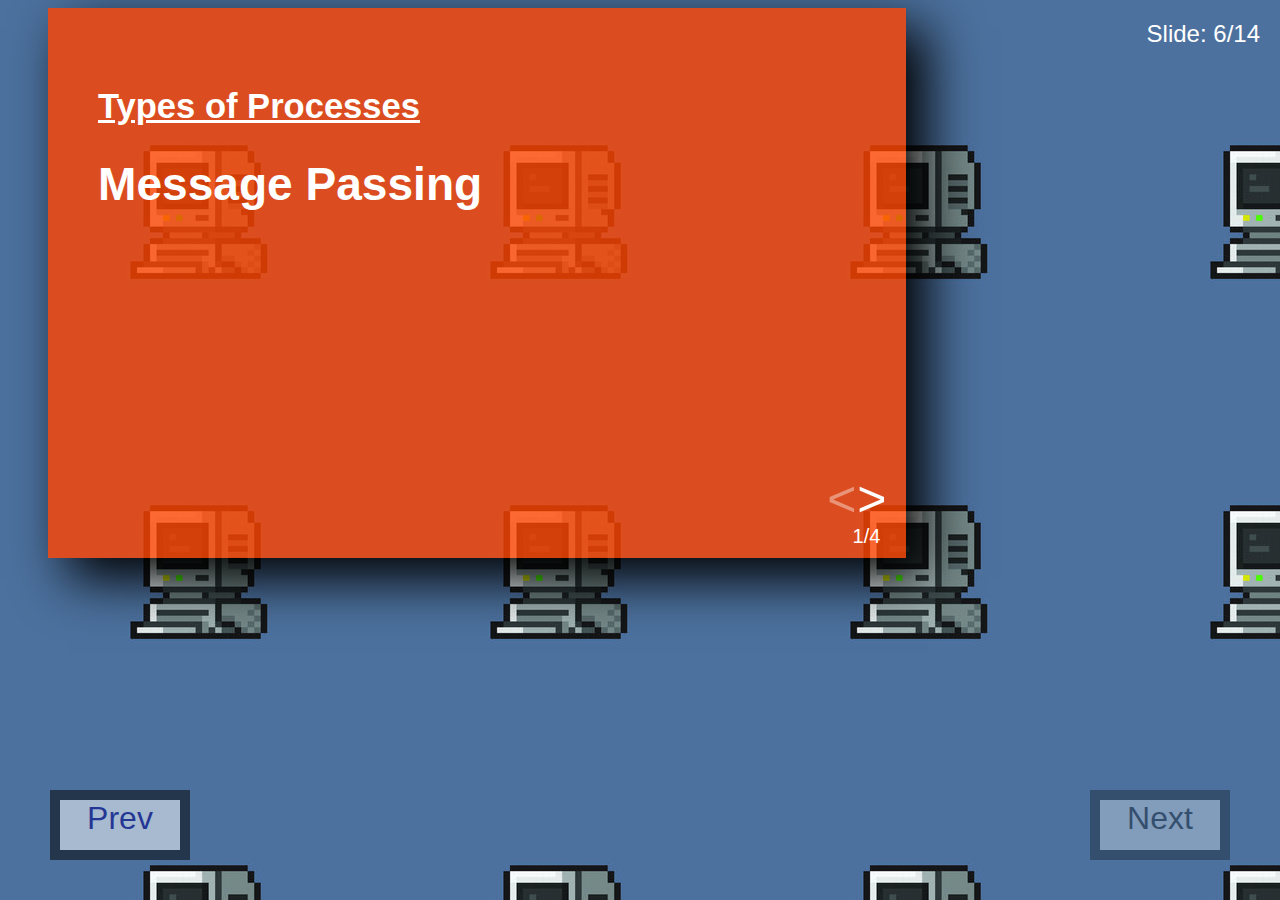
<file: main2.html>
<!DOCTYPE html>
<html>
<head>
    <link rel="stylesheet" href="main_style.css">
    <title>Inter Process Communication</title>
    </head>
    
    <body onload="fun()" onkeydown="nav(event)">
        
        <div class="nav nxt" id="nxt">Next</div>
        <div class="nav prv" id="prv">Prev</div>
        <a class="nav prv2" style="text-decoration: none;" href="ipc.html">Prev</a>
        <a class="nav nxt2" style="text-decoration: none;" href="messagePassing.html">Next</a>
    <div class="slides"></div>
        <div class="slides"></div>
        <div class="slides"></div>
        <div class="slides"></div>
        <div class="slides"></div>
        
<!--        Slide 6-->
        
        <div class="slides" style="opacity: 1">
        <div class="intro">
            <h2><u>Types of Processes</u></h2>
            <h1>Message Passing</h1>
            <p id='1'></p>
            <p id='2'></p>
            <!--<div class="ball"></div>-->
            <div class="navPrev"><a>&lt;</a></div><div class="navNext"><a>&gt;</a></div>
            <div class="inner-Slides"></div>
            </div>
        </div>
        
        <!--        Slide 7-->
        
        <div class="slides">
        <div class="intro">
            <h2><u>Types of Processes</u></h2>
            <h1>Synchronous and Asynchronous Message Passing</h1>
            <p id='3'></p>
            <p id='4'></p>
            <!--<div class="ball"></div>-->
            <div class="navPrev"><a>&lt;</a></div><div class="navNext"><a>&gt;</a></div>
            <div class="inner-Slides"></div>
            </div>
        </div>
        
        <!--        Slide 8-->
        
        <div class="slides" >
        <div class="intro">
            <h2><u>Types of Processes</u></h2>
            <h1>Message Passing</h1>
            <h3>IPC and its characteristics</h3>
            <h3>Shared Memory and Message Passing</h3>
            <h3>Communication in client/server architecture</h3>
            <h3>Pros and Cons of IPC</h3>      
            </div>
        </div>
        
        <!--        Slide 9-->
        
        <div class="slides" >
        <div class="intro">
            <h2><u>Types of Processes</u></h2>
            <h1>Message Passing</h1>
            <h3>IPC and its characteristics</h3>
            <h3>Shared Memory and Message Passing</h3>
            <h3>Communication in client/server architecture</h3>
            <h3>Pros and Cons of IPC</h3>      
            </div>
        </div>
        
        <!--        Slide 10-->
        
        <div class="slides" >
        <div class="intro">
            <h2><u>Types of Processes</u></h2>
            <h1>Message Passing</h1>
            <h3>IPC and its characteristics</h3>
            <h3>Shared Memory and Message Passing</h3>
            <h3>Communication in client/server architecture</h3>
            <h3>Pros and Cons of IPC</h3>      
            </div>
        </div>
        
        

    <div class="slideCount"></div>
    </body>
    
    <script>
        let innerSlides=[" In this method, processes communicate with each other without using any kind of shared memory.",
                         "Establish a communication link (if a link already exists, no need to establish it again.)",
                         "Start exchanging messages using basic primitives.\nWe need at least two primitives:\n – send(message, destination) or send(message)\n – receive(message, host) or receive(message)",
                         "A process that is blocked is one that is waiting for some event, such as a resource becoming available or the completion of an I/O operation. ",
                        "Blocking is considered synchronous"];
        let currInnerSlide=1;
        let maxSlides=4;
        let currentInnerText=0;
        let limitSlides=false;
            let currentInnerSlideId=1;
        let ball=document.getElementsByClassName('ball');
        let bgX=0;
        let bgY=0;
        setInterval(function(){
            document.body.style.backgroundPosition=""+ (bgX) + "px "+ (bgY) + "px";
            bgX+=7;
            bgY+=7;
        },200);
        
        
    let slideNo=6;
    let slides=document.getElementsByClassName('slides');    
    let nxt=document.getElementById('nxt');
    let prv=document.getElementById('prv');
     let thankYouSlide = 14;    
    let cnt=document.getElementsByClassName('slideCount')[0];
        let b=0;
    function init(){
        document.querySelector('body').style.backgroundImage= "url('8bitcomputer.jpg')";
        for(let i=0;i<10;i++){
            slides[i].style.opacity=0;
        }
        slides[5].style.opacity=1;
        document.getElementsByClassName('prv2')[0].style.display="block";
        document.getElementsByClassName('nxt2')[0].style.display="none";
        cnt.innerHTML="Slide: "+slideNo+"/"+(thankYouSlide)+"";currInnerSlide=1;
        limitSlides=false;
            maxSlides=4;
            document.getElementsByClassName('inner-Slides')[slideNo-6].innerHTML=""+(currInnerSlide)+"/"+(maxSlides)+"";
    }
        
    function set(btn){
        let prevSlide = slideNo;
        let downScale=0.5;
        let upScale=1.2;
        let left=-120;
        let right=120;
        
        document.getElementsByClassName('prv2')[0].style.display="none";
        if(btn=="nxt")slideNo = Math.min(++slideNo,thankYouSlide);
        else{
            slideNo = Math.max(--slideNo,6);
            downScale=1.2;
            upScale=0.5;
        }
        cnt.innerHTML="Slide: "+slideNo+"/"+thankYouSlide+"";
        console.log(btn);
        slides[prevSlide-1].style.transform = "scale("+downScale+")";
        slides[prevSlide-1].style.opacity=0;
        slides[slideNo-1].style.transform = "scale("+upScale+")";
        slides[slideNo-1].style.opacity = 1;
        slides[slideNo-1].style.transform = "scale(1)";
        let txt;
        
        if(slideNo == 7){
            limitSlides=false;
            currInnerSlide=1;
            maxSlides=3;
            document.getElementsByClassName('inner-Slides')[slideNo-6].innerHTML=""+(currInnerSlide)+"/"+(maxSlides)+"";
            document.getElementsByClassName('nxt2')[0].style.display="block";
        setTimeout(function(){
            ball[b++].style.opacity=1;
        },9000);
        }
    }
        
        
    init();
        
        
        /*Type writer effect */
        
        function typeWriter(txt,id){
            
        
        let test = document.getElementById(id);
    test.innerHTML="";
    let i=0;
        let j=0;
        let word = txt;
        change();
        function change(){
            let z=0;
            const interval = setInterval(function(){  
            let Word="";
            if(j<word.length){  
                for(l=0;l<=j;l++)Word+=word[l];
          test.innerHTML=Word+'|';  
                j++;
            } else{
                test.innerHTML=test.innerHTML.substring(0,test.innerHTML.length-1);
                clearInterval(interval);
                /*const int2 = setInterval(function(){
                    z = !z;
                    if(z)test.innerHTML=test.innerHTML.substring(0,test.innerHTML.length-1);
                    else test.innerHTML+='|';
                },200);
                setTimeout(function(){
                   if(test.innerHTML[test.innerHTML.length-1]=='|') test.innerHTML=test.innerHTML.substring(0,test.innerHTML.length-1);
                    clearInterval(int2);
                },2000);*/
            }
            
        },7);
        }
        }
        function changeBack(txt,id){  
            let test = document.getElementById(id);
            let word = txt;
            let j =txt.length;
        const intv = setInterval(function(){
            let Word="";
            if(j>=0){  
                for(l=0;l<j;l++)Word+=word[l];
          test.innerHTML=Word+'|';  
                j--;
            }if(j==-1){
                test.innerHTML="";
                clearInterval(intv);
                }
        },8);
        }
        /*          */
    nxt.addEventListener("click",()=>{set("nxt")});
    prv.addEventListener("click",()=>{set("prv")});
        
        function fun(){
            document.body.style.opacity = 1;
        }
        
        
        function nav(event){
            let key = event.key;
            let r = document.getElementsByClassName('navNext')[slideNo-6];
            let l = document.getElementsByClassName('navPrev')[slideNo-6];
            let letter;
            if(key == "n"){
                if(slideNo == 7)
                    window.location.href = "messagePassing.html";
                set("nxt");
            }
            else if(key == "p"){
                set("prv");
            }
            else{
                
            
            if(key == "ArrowRight" || key == "ArrowLeft"){
                if(key == "ArrowRight")letter=r;
                else letter=l;
            
                letter.style.color = "blue";
                letter.style.boxShadow = "0 0 10px 5px grey 40px";
                setTimeout(()=>{
                    if(currInnerSlide == 1)
                    l.style.color="rgba(255,255,255,0.6)";
                    else l.style.color="white";
                    r.style.color="white";
                letter.style.backgroundColor="";
                letter.style.boxShadow = "";
                },200);
                
                if(letter==r){
                    l.style.color="white";
                    currInnerSlide=Math.min(currInnerSlide+1,maxSlides);
                    document.getElementsByClassName('inner-Slides')[slideNo-6].innerHTML=""+(currInnerSlide)+"/"+(maxSlides)+"";
                    if(currInnerSlide==maxSlides){
                        setTimeout(()=>{
                            r.style.color="rgba(255,255,255,0.4)";
                        },200);
                    }
                    
            if(slideNo == 6 && !limitSlides){
                maxSlides = 4;
                if(currInnerSlide == 3){
                    changeBack(innerSlides[currentInnerText-1],currentInnerSlideId-1);
                    setTimeout(()=>{
                        typeWriter(innerSlides[currentInnerText++],currentInnerSlideId-1);
                    },1100);
                    
                } else{
            typeWriter(innerSlides[currentInnerText++],currentInnerSlideId++);
                    
            }
                if(maxSlides == currInnerSlide)limitSlides=true;
            }
                    
                
            else{
                if(!limitSlides)
                typeWriter(innerSlides[currentInnerText++],currentInnerSlideId++);
                if(maxSlides == currInnerSlide)limitSlides=true;
            }
            }
            }
            }
        }
    </script>
</html>
</file>
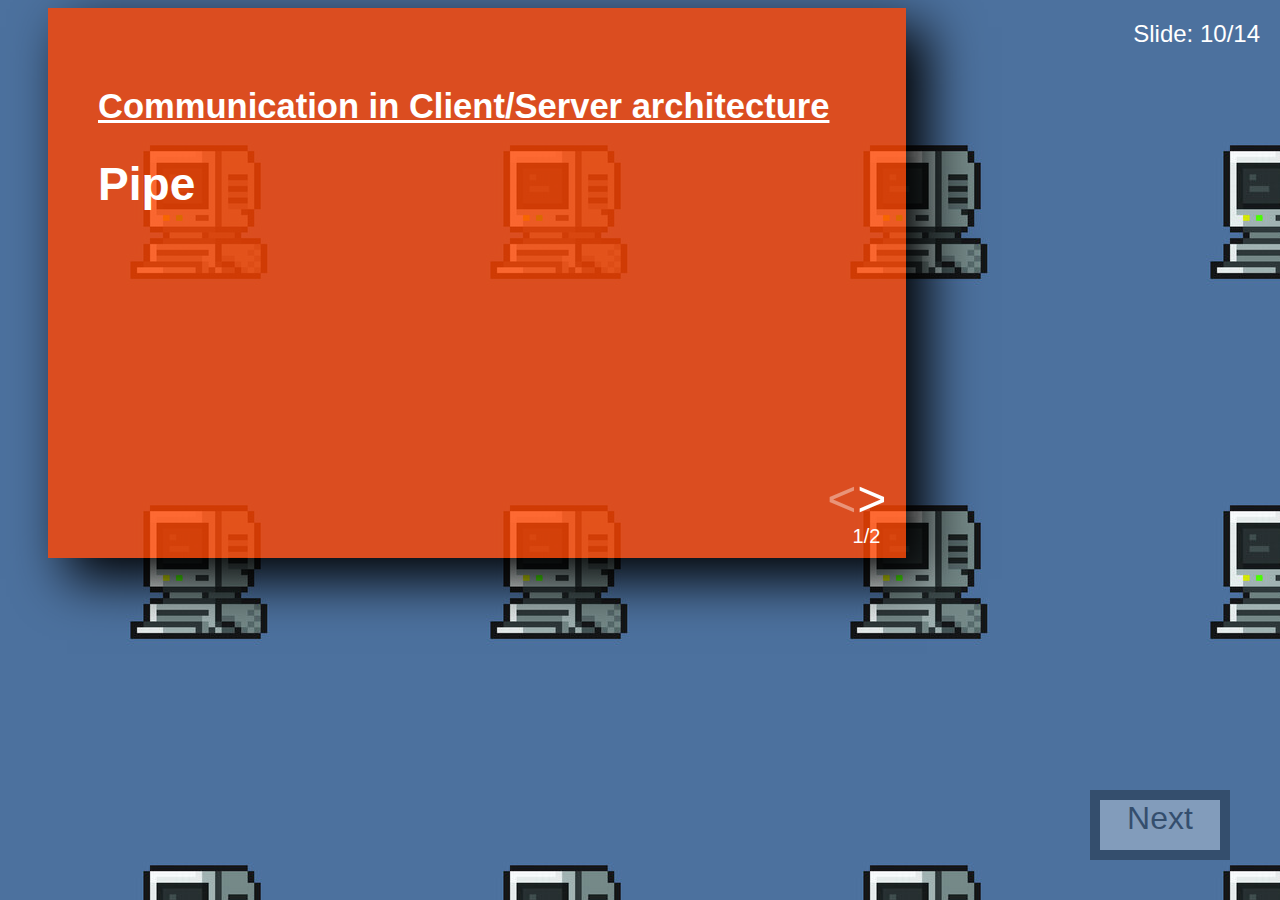
<file: main3.html>
<!DOCTYPE html>
<html>
<head>
    <link rel="stylesheet" href="main_style.css">
    <link rel="stylesheet" href="https://cdnjs.cloudflare.com/ajax/libs/font-awesome/4.7.0/css/font-awesome.min.css">
    <title>Inter Process Communication</title>
    </head>
    
    <body onload="fun()" onmousemove="getMouse(event)" onkeydown="nav(event)">
        
        <div class="nav nxt" id="nxt">Next</div>
        <a class="nav nxt2" style="text-decoration: none;" href="ipc.html">Next</a>
        <div class="nav prv" id="prv">Prev</div>
    
<!--        Slide 1-->
        <div class="slides">
        <div class="intro">
            <h2><u>Communication in Client/Server architecture</u></h2>
            <h1>Pipe</h1>   
            <p id='1'></p>
            <!--<div class="ball"></div>-->
            <div class="navPrev"><a>&lt;</a></div><div class="navNext"><a>&gt;</a></div>
            <div class="inner-Slides"></div>
            </div>
        </div>
        
        <!--        Slide 2-->
        <div class="slides">
        <div class="intro" >
            <h2><u>Communication in Client/Server architecture</u></h2>
            <h1>Pipe</h1>
            <p id='2' style="position: absolute; left:380px;top: 220px;"></p>
            <img src="Mario_pipe.png" style="transition: all 0.4s; position: relative; height: 40%; left: 300px; top:20px;">   
            <div style="width: 40%;position: relative;right: -500px;bottom: 220px;"><p id="3"></p></div>
            <!--<div class="ball"></div>-->
            <div class="navPrev"><a>&lt;</a></div><div class="navNext"><a>&gt;</a></div>
            <div class="inner-Slides"></div>
            </div>
        </div>
        
        <!--        Slide 3-->
        <div class="slides">
        <div class="intro" >
            
            <h2><u>Communication in Client/Server architecture</u></h2>
            <h1>Socket</h1>
            <p id='4'></p>   
            <!--<div class="ball"></div>-->
            <div class="navPrev"><a>&lt;</a></div><div class="navNext"><a>&gt;</a></div>
            <div class="inner-Slides"></div>
            </div>
        </div>
        
        <!--        Slide 4-->
        <div class="slides">
        <div class="intro" >
            <h2 style="position: relative; top:-60px;"><u>Pros and Cons of IPC</u></h2>    
            <table style="position: relative;top: -60px;">
            <tr>
                <th style="text-align: center; width: 50%;">Pros</th>
                <th style="text-align: center;width: 50%;">Cons</th>
                </tr>
                
                <tr>
                <td id='5' style="height: 150px; text-align: center;"></td>
                <td id='6' style="text-align: center;"></td>
                </tr>
                <tr>
                <td id='7' style="height: 170px;text-align: center;"></td>
                <td id='8' style="text-align: center;"></td>
                </tr>
            </table>
            <!--<div class="ball"></div>-->
            <div class="navPrev"><a>&lt;</a></div><div class="navNext"><a>&gt;</a></div>
            <div class="inner-Slides"></div>
            </div>
        </div>
        
        <!--        Slide 5-->
        <div class="slides">
            <div class="intro" >
            <h1 style="text-align:center">Thank you!!</h1>
                <div style="padding: 30px; background-color: rgba(255,255,255,0.7);color: black;box-shadow: 0 0 20px grey;">
                
            <p id='4' style="color: darkblue">A presentation made by: </p>
                <p>&gt; M. Naveen Reddy (21EG105G29)</p>
                    
                    <h2 style="text-align: center;margin-bottom: 20px;"><!--<i class="fa fa-heart" style="font-size:48px;color:red"></i>--> Made with HTML5 <i class="fa fa-globe" style="color: rgba(0,0,255,0.7);font-size: 42px;"></i></h2>
                </div>
                
                
            </div>
        </div>
    <div class="slideCount"></div>
    </body>
    
    <script>
        let innerSlides=["Conceptually, a pipe is a connection between two processes, such that the standard output from one process becomes the standard input of the other process.",
         "A Pipe follows the FIFO principle of a queue, i.e., it sends and receives data unidirectionally.",
         "Pipe is one-way communication only i.e we can use a pipe such that one process writes to the pipe, and the other process reads from the pipe.",
         "A socket is one endpoint of a two way communication link between two programs running on the network. The socket mechanism provides a means of inter-process communication (IPC) by establishing named contact points between which the communication take place. ",
                         "1.Enables processes to communicate with each other and share resources, leading to increased efficiency and flexibility.",
                         "1.Increases system complexity, making it harder to design, implement, and debug.",
                         "2.Facilitates coordination between multiple processes, leading to better overall system performance.",
                         "2.Can introduce security vulnerabilities, as processes may be able to access or modify data belonging to other processes.",
                         "3.Allows for the creation of distributed systems that can span multiple computers or networks.",
                         "3.Can lead to data inconsistencies if multiple processes try to access or modify the same data at the same time.",
                         "4.Can be used to implement various synchronization and communication protocols, such as semaphores, pipes, and sockets.",
                         "4.Care must be taken to design and implement IPC systems carefully, in order to avoid potential security vulnerabilities and performance issues."];
        let currInnerSlide=1;
        let maxSlides=2;
        let currentInnerText=0;
            let currentInnerSlideId=1;
        let limitSlides=false;
        let ball=document.getElementsByClassName('ball');
        let b=0;
        let bgX=0;
        let bgY=0;
        let mouseX=0;
        let mouseY=0;
        let t = 0;
        function getMouse(event){
            mouseX = event.clientX;
            mouseY = event.clientY;
            document.body.style.backgroundPosition=""+ (bgX-5) + "px "+ (bgY-5) + "px";
            console.log(mouseX);
        }
        setInterval(function(){
            /*if(t == 5000){
                t=0;
                bgX*=-1;
                bgY*=-1;
            }*/
            document.body.style.backgroundPosition=""+ (bgX) + "px "+ (bgY) + "px";
            bgX+=7;
            bgY+=7;
            t+=200;
        },200);
        
    let slideNo=10;
    let slides=document.getElementsByClassName('slides');    
    let nxt=document.getElementById('nxt');
    let prv=document.getElementById('prv');
     let thankYouSlide = 14;    
    let cnt=document.getElementsByClassName('slideCount')[0];
        
    function init(){
        document.querySelector('body').style.backgroundImage= "url('8bitcomputer.jpg')";
        prv.style.opacity=0;
        for(let i=1;i<5;i++){
            slides[i].style.opacity=0;
        }
        currInnerSlide=1;
            maxSlides=2;
            document.getElementsByClassName('inner-Slides')[slideNo-10].innerHTML=""+(currInnerSlide)+"/"+(maxSlides)+"";
        setTimeout(function(){
            ball[b++].style.opacity=1;
        },1400);
        cnt.innerHTML="Slide: "+(slideNo)+"/"+(thankYouSlide)+"";
    }
    function set(btn){
        let prevSlide = slideNo;
        let downScale=0.5;
        let upScale=1.2;
        let left=-120;
        let right=120;
        if(btn=="nxt")slideNo = Math.min(++slideNo,thankYouSlide);
        else{
            slideNo = Math.max(--slideNo,10);
            downScale=1.2;
            upScale=0.5;
        }
        cnt.innerHTML="Slide: "+(slideNo)+"/"+(thankYouSlide)+"";
        console.log(btn);
        slides[prevSlide-10].style.transform = "scale("+downScale+")";
        slides[prevSlide-10].style.opacity=0;
        slides[slideNo-10].style.transform = "scale("+upScale+")";
        slides[slideNo-10].style.opacity = 1;
        slides[slideNo-10].style.transform = "scale(1)";
        let txt;
        if(slideNo > 10){
            prv.style.opacity=0.3;
        }
        if(slideNo < thankYouSlide){
            nxt.style.opacity=0.3;
        }
        if(slideNo == 10){
            limitSlides=false;
        }
        else if(slideNo == 11){
            limitSlides=false;
            currInnerSlide=1;
            maxSlides = 3;
            document.getElementsByClassName('inner-Slides')[slideNo-10].innerHTML=""+(currInnerSlide)+"/"+(maxSlides)+"";
            
            setTimeout(function(){
            ball[b++].style.opacity=1;
        },8000);
        }
        else if(slideNo == 12){
            limitSlides=false;
            currInnerSlide=1;
            maxSlides = 2;
            document.getElementsByClassName('inner-Slides')[slideNo-10].innerHTML=""+(currInnerSlide)+"/"+(maxSlides)+"";
            setTimeout(function(){
            ball[b++].style.opacity=1;
        },3000);
        }
        
        else if(slideNo == 13){
            limitSlides=false;
            currInnerSlide=1;
            maxSlides = 9;
            document.getElementsByClassName('inner-Slides')[slideNo-10].innerHTML=""+(currInnerSlide)+"/"+(maxSlides)+"";
            
            
            setTimeout(function(){
            ball[b++].style.opacity=1;
        },34000);
        }
        
        else if(slideNo == 14){
            document.getElementsByClassName('nxt')[0].style.opacity=0;
        }
        
        else if(slideNo == thankYouSlide){
            nxt.style.opacity=0;
        }
        
    }
        
        
    init();
        
        
        /*Type writer effect */
        
        function typeWriter(txt,id){
            
        
        let test = document.getElementById(id);
    test.innerHTML="";
    let i=0;
        let j=0;
        let word = txt;
        change();
        function change(){
            let z=0;
            const interval = setInterval(function(){  
            let Word="";
            if(j<word.length){  
                for(l=0;l<=j;l++)Word+=word[l];
          test.innerHTML=Word+'|';  
                j++;
            } else{
                test.innerHTML=test.innerHTML.substring(0,test.innerHTML.length-1)
                clearInterval(interval);
//                Zconst int2 = setInterval(function(){
//                    z = !z;
//                    if(z)test.innerHTML=test.innerHTML.substring(0,test.innerHTML.length-1);
//                    else test.innerHTML+='|';
//                },200);
//                setTimeout(function(){
//                   if(test.innerHTML[test.innerHTML.length-1]=='|') test.innerHTML=test.innerHTML.substring(0,test.innerHTML.length-1);
//                    clearInterval(int2);
//                },2000);
            }
            /*if(j==word.length){
                    bhai=false;
                clearInterval(interval);
                setTimeout(changeBack,1000);
                    j--;
                }*/
        },7);
        }
        }
        function changeBack(txt,id){  
            let test = document.getElementById(id);
            let word = txt;
            let j =txt.length;
        const intv = setInterval(function(){
            let Word="";
            if(j>=0){  
                for(l=0;l<j;l++)Word+=word[l];
          test.innerHTML=Word+'|';  
                j--;
            }if(j==-1){
                test.innerHTML="";
                clearInterval(intv);
                }
        },8);
        }
        /*          */
    nxt.addEventListener("click",()=>{set("nxt")});
    prv.addEventListener("click",()=>{set("prv")});
        
        function fun(){
            document.body.style.opacity = 1;
        }
        
        function nav(event){
            let key = event.key;
            let r = document.getElementsByClassName('navNext')[slideNo-10];
            let l = document.getElementsByClassName('navPrev')[slideNo-10];
            let letter;
            if(key == "n"){
                set("nxt");
            }
            else if(key == "p"){
                set("prv");
            }
            else{
                
            
            if(key == "ArrowRight" || key == "ArrowLeft"){
                if(key == "ArrowRight")letter=r;
                else letter=l;
            
                letter.style.color = "blue";
                letter.style.boxShadow = "0 0 10px 5px grey 40px";
                setTimeout(()=>{
                    if(currInnerSlide == 1)
                    l.style.color="rgba(255,255,255,0.6)";
                    else l.style.color="white";
                    r.style.color="white";
                letter.style.backgroundColor="";
                letter.style.boxShadow = "";
                },200);
                
                if(letter==r){
                    l.style.color="white";
                    currInnerSlide=Math.min(currInnerSlide+1,maxSlides);
                    document.getElementsByClassName('inner-Slides')[slideNo-10].innerHTML=""+(currInnerSlide)+"/"+(maxSlides)+"";
                    if(currInnerSlide==maxSlides){
                        setTimeout(()=>{
                            r.style.color="rgba(255,255,255,0.4)";
                        },200);
                    }
                    
            if(slideNo == 10 && !limitSlides){
                maxSlides = 2;
            typeWriter(innerSlides[currentInnerText++],currentInnerSlideId++);
                if(maxSlides == currInnerSlide)limitSlides=true;
            }
                    
            else if(slideNo == 11 && !limitSlides){
                maxSlides = 3;
                if(currInnerSlide == 2){
                typeWriter("Input",currentInnerSlideId++);
                    setTimeout(()=>{
                        typeWriter(innerSlides[currentInnerText++],currentInnerSlideId++);
                    },500);
            setTimeout(function(){
                document.getElementById('2').style.animation="goDown 2s";
                document.getElementById('2').style.animationFillMode="forwards";
            },500);
            setTimeout(function(){
                document.getElementById('2').innerHTML="Output";
            },800);
            setTimeout(function(){
                document.getElementById('2').style.top="480px";
                document.getElementById('2').style.animation="goUp 2s";
                document.getElementById('2').style.animationFillMode="forwards";
            },2500);
                    setTimeout(function(){
                document.getElementById('2').innerHTML="Input";
            },2800);
                } else {
                    if(currInnerSlide<=maxSlides){
                        
                   changeBack(innerSlides[currentInnerText-1],currentInnerSlideId-1); 
                   setTimeout(()=>{
                typeWriter(innerSlides[currentInnerText++],currentInnerSlideId-1); 
                   },1000); 
                    }
                }
                if(maxSlides == currInnerSlide)limitSlides=true;
            } else if(slideNo == 12 && !limitSlides){
               maxSlides = 2;
            typeWriter(innerSlides[currentInnerText++],currentInnerSlideId++);
                if(maxSlides == currInnerSlide)limitSlides=true;
            } else if(slideNo == 13 && !limitSlides){
                maxSlides = 9;
                
                if(currInnerSlide == 6){
                    for(let i=1;i<=4;i++){
                        changeBack(innerSlides[currentInnerText-i],currentInnerSlideId-i);
                    }
                    setTimeout(()=>{
                        currentInnerSlideId-=4;
                        typeWriter(innerSlides[currentInnerText++],currentInnerSlideId++);
                    },1200);
                } else {
                    if(currentInnerSlideId%2)document.getElementById(currentInnerSlideId).style.color="lime";
                    else document.getElementById(currentInnerSlideId).style.color="darkblue";
                typeWriter(innerSlides[currentInnerText++],currentInnerSlideId++);
                }
                if(maxSlides == currInnerSlide)limitSlides=true;
            }
            }
            }
            }
        }
    </script>
</html>
</file>
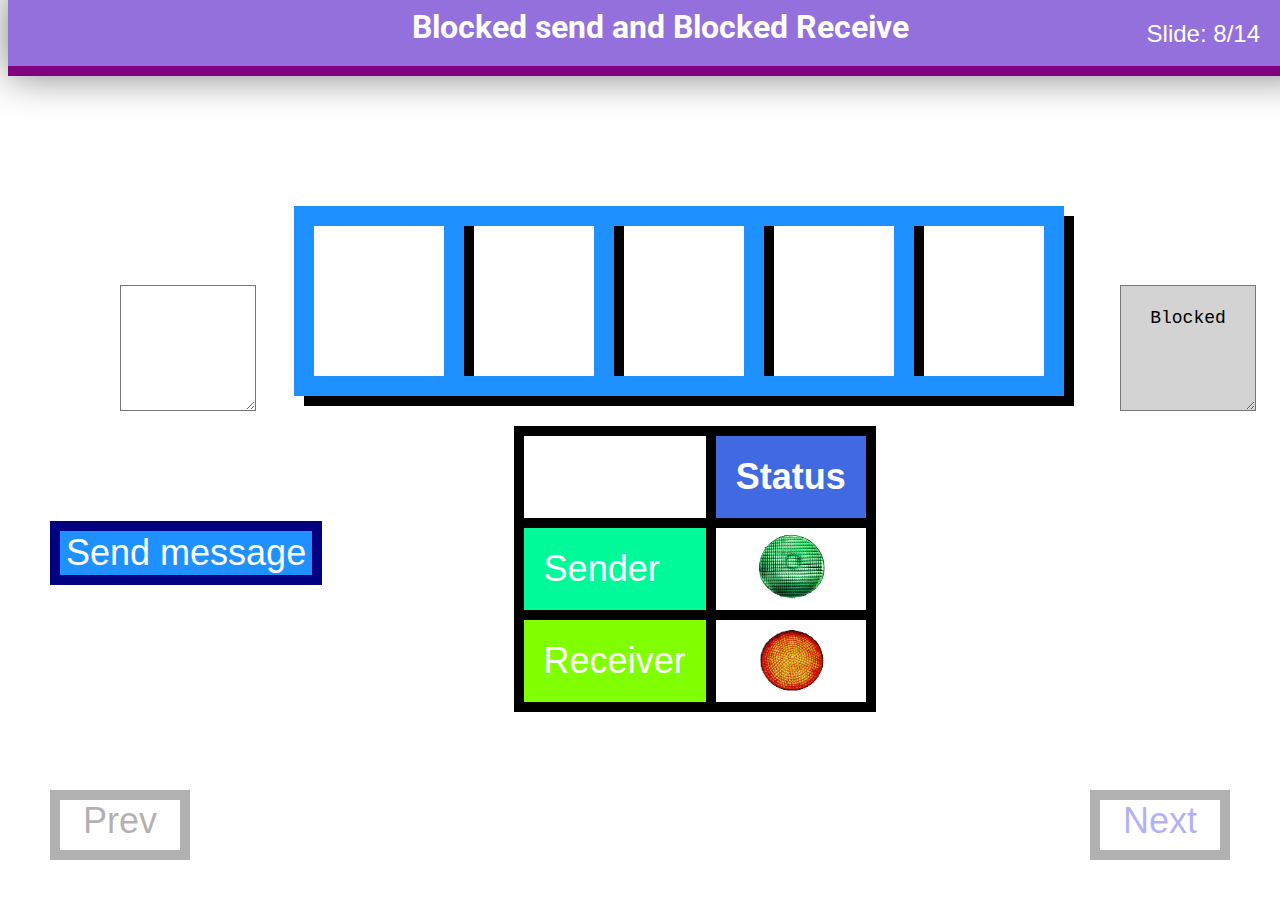
<file: messagePassing.html>
<!-- Non-block send and Non-block receive -->

<!DOCTYPE html>
<html>
<head>
    <style>
  @import url('https://fonts.googleapis.com/css2?family=Noto+Serif:wght@300&family=Orbitron&family=Roboto:wght@300&family=VT323&display=swap');
</style>
    <link rel="stylesheet" href="messageStyle.css">
    <title>Message Passing</title>
    
    
</head>
    <body onload="fun()" onkeydown="nav(event)">
        <div class="slideCount">Slide: 8/14</div>
        <a class="nav nxt2" style="display: block; text-decoration: none;" href="nonBlock.html">Next</a>
        <div class="nav prv" id="prv">Prev</div>
        <h1 style="background-color: mediumpurple; padding: 20px;margin: 0; color: white; text-align: center; border-bottom: 10px solid purple; margin-bottom: 140px;margin-top: -20px;width: 100%;box-shadow: 0 0 40px grey;">Blocked send and Blocked Receive</h1>
        
        
        <div> 
    
        <button id="btn" style="position: absolute;bottom:35%;left:50px;font-size: 36px;">Send message</button>
        </div>
        <div id="boxes">
            <textarea class="receiver" style="font-size: 18px;">
            Blocked
        </textarea>
        <textarea class="textarea">
            
        </textarea>
        </div>
        
        <div class="array">
        <div class="array-box"></div>
<div class="array-box"></div>
            <div class="array-box"></div>
            <div class="array-box"></div>
            <div class="array-box"></div>
        </div>
        
        <table class="status">
        <tr>
            <td></td>
            <th style="color:white;background-color: royalblue;">Status</th>
            </tr>
            
            <tr>
            <td style="color: white;background-color: mediumspringgreen;">Sender</td>
            <td id='senderStatus'></td>
            </tr>
            
            <tr>
            <td style="color: white;background-color:chartreuse">Receiver</td>
            <td id='receiverStatus'></td>
            </tr>
        </table>
    
    </body>
    
    <script>
        let i=0;
        let init=810;
        let box = document.getElementsByClassName('textarea');
        document.getElementById('btn').addEventListener("click",function(){
            
           
            document.getElementById('senderStatus').style.opacity=0;
             document.getElementById('receiverStatus').style.opacity=0;
            setTimeout(function(){
                 document.getElementById('senderStatus').style.backgroundImage="url('redLight.png')";
            
            },400);
            setTimeout(function(){
                    document.getElementById('senderStatus').style.opacity=1;
            },500);
            
            setTimeout(function(){
                 document.getElementById('receiverStatus').style.backgroundImage="url('greenLight.png')";
            
            },400);
            setTimeout(function(){
                    document.getElementById('receiverStatus').style.opacity=1;
            },500);
            setTimeout(function(){
            document.getElementById('senderStatus').style.opacity=0;
             document.getElementById('receiverStatus').style.opacity=0;    
            },2000);
            
            setTimeout(function(){
                 document.getElementById('receiverStatus').style.backgroundImage="url('redLight.png')";
            
            },2300);
            setTimeout(function(){
                    document.getElementById('receiverStatus').style.opacity=1;
            },2400);
            
            setTimeout(function(){
                 document.getElementById('senderStatus').style.backgroundImage="url('greenLight.png')";
            
            },2300);
            setTimeout(function(){
                    document.getElementById('senderStatus').style.opacity=1;
            },2400);
            if(box[i].value===""){
                box[i].value="(null)";
            }
            box[i].style.border = "none";
            box[i].style.height = "120px";
            box[i].style.transform = "translate(20px,15px)";
            box[i].style.color="white";
            box[i].style.backgroundColor="dodgerblue";
            setTimeout(function(){
            box[i].style.transform = "translate(" + (init) +  "px,15px)";    
                i++;
            },500);
        let newBox = box[i].cloneNode(false);
            newBox.style.fontSize="18px";
            newBox.style.color="black";
                newBox.value="Blocked";
            document.getElementsByClassName('receiver')[0].style.backgroundColor="white";
            document.getElementsByClassName('receiver')[0].value="Unblocked";
            newBox.style.border="1px solid black";  
            newBox.style.backgroundColor="lightgrey";
            document.getElementById('boxes').appendChild(newBox);
            setTimeout(function(){
                document.getElementsByClassName('array-box')[4].style.backgroundColor="dodgerblue";
                
            },500);
            setTimeout(function(){
                box[i].style.fontSize="36px";
                box[i].value="";
            },2700);
            setTimeout(function(){
                box[i].value="Unblocked";
                box[i-1].style.transform = "translate(" +(init+210)+ "px,15px)";
                box[i-1].style.backgroundColor="lightgreen";
                document.getElementsByClassName('array-box')[4].style.backgroundColor="white";
            },1700);
            setTimeout(function(){
                box[i-1].style.display="none";
                 document.getElementsByClassName('receiver')[0].style.backgroundColor="lightgrey";
                document.getElementsByClassName('receiver')[0].value="Blocked";
                newBox.style.backgroundColor="white";
                newBox.style.color="black";
            },3000);
        });
        function fun(){
            document.body.style.opacity=1;
        }
        
    function nav(event){
        let key = event.key;
        if(key == "n"){
            window.location.href = "nonBlock.html";
        } else if(key == "p"){
            window.location.href="main2.html";
        }
    }
    </script>
</html>
</file>
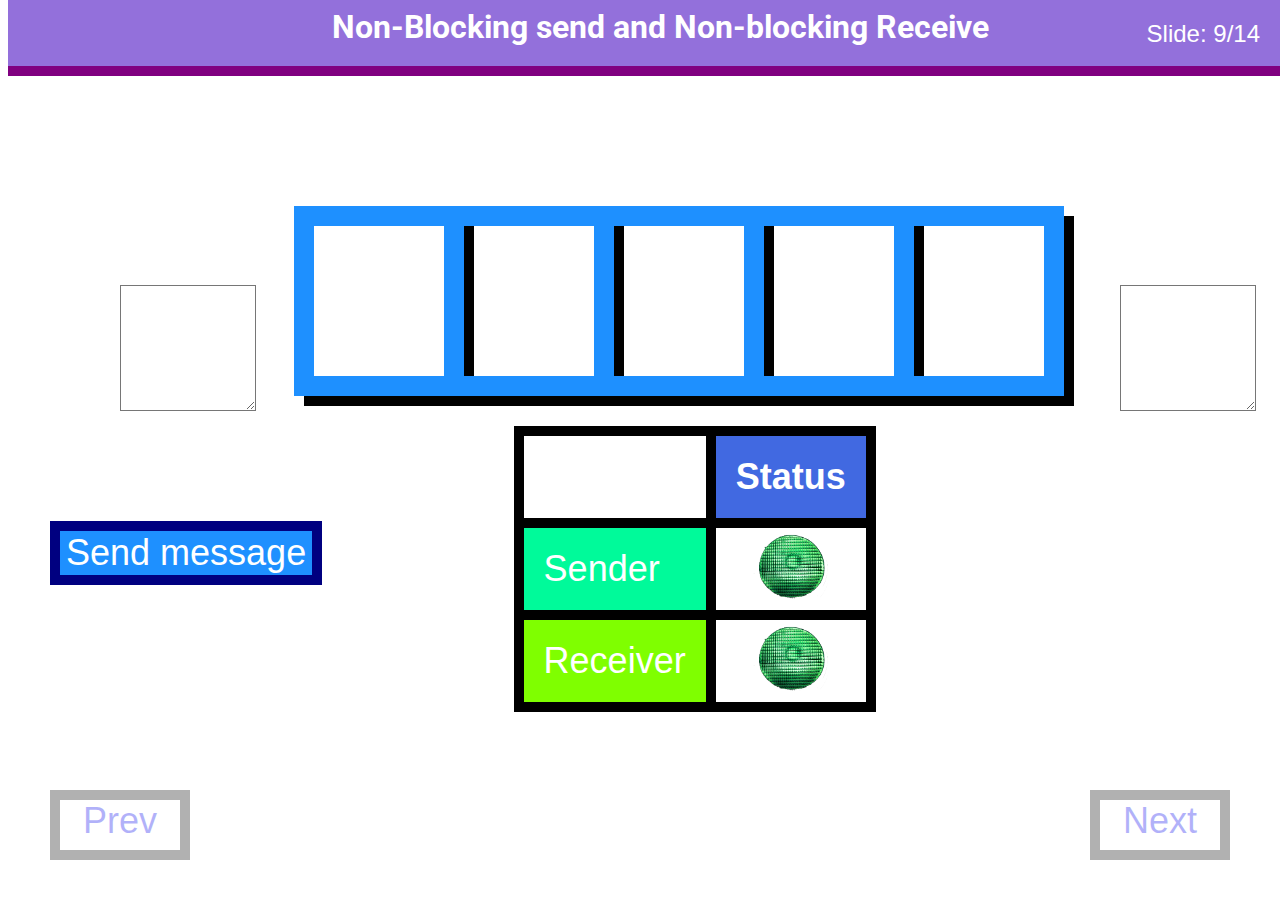
<file: nonBlock.html>
<!DOCTYPE html>
<html>
<head>
    <style>
  @import url('https://fonts.googleapis.com/css2?family=Noto+Serif:wght@300&family=Orbitron&family=Roboto:wght@300&family=VT323&display=swap');
</style>
    <link rel="stylesheet" href="messageStyle.css">
    <title>Message Passing</title>
    
    
</head>
    <body onload="fun()" onkeydown="nav(event)">
        <div class="slideCount">Slide: 9/14</div>
        <a class="nav nxt2" style="display: block; text-decoration: none;" href="main3.html">Next</a>
        <a class="nav prv2" style="display: block; text-decoration: none;" href="messagePassing.html">Prev</a>
        <h1 style="background-color: mediumpurple; padding: 20px;margin: 0; color: white; text-align: center; border-bottom: 10px solid purple; margin-bottom: 140px;margin-top: -20px;width: 100%;">Non-Blocking send and Non-blocking Receive</h1>
        
        
        <div> 
    
        <button id="btn" style="position: absolute;bottom:35%;left:50px;font-size: 36px;">Send message</button>
        </div>
        <div>
                <textarea class="receiver" style="background-color: white; font-size: 18px;">
        </textarea>
        <textarea class="textarea">
            
        </textarea>
        </div>
        <div id="boxes">
        
        </div>
        
        <div class="array">
        <div class="array-box"></div>
<div class="array-box"></div>
            <div class="array-box"></div>
            <div class="array-box"></div>
            <div class="array-box"></div>
        </div>
        
        <table class="status">
        <tr>
            <td></td>
            <th style="color:white;background-color: royalblue;">Status</th>
            </tr>
            
            <tr>
            <td style="color: white;background-color: mediumspringgreen;">Sender</td>
            <td id='senderStatus'></td>
            </tr>
            
            <tr>
            <td style="color: white;background-color:chartreuse">Receiver</td>
            <td id='receiverStatus' style="background-image: url(greenLight.png);   "></td>
            </tr>
        </table>
    
    </body>
    
    <script>
        let i=0;
        let j=0;
        let amt=150;
        let init=200;
        let box = document.getElementsByClassName('textarea');
        let abox = document.getElementsByClassName('array-box');
        document.getElementById('btn').addEventListener("click",function(){
//            box[i].style.backgroundColor="red";
            
                if(box[i].value=="")box[i].value="null";
            box[i].style.border = "none";
            box[i].style.transform = "translate(20px,15px)";
            let tmp = init +(amt*(4-i));
            if(i>4){
                tmp=init;
                tmp2=
                    setTimeout(function(){
                for(let i=j;i<=(4+j);i++){
                    if(i==(j)){
                        box[i].style.backgroundColor="lightgreen";
                        box[i].style.transform = "translate(" + (2*init +(amt*(4-(i-j)))+20) +  "px,15px)";
                    }
                    else{
                        if(i==(j+1))box[i].style.backgroundColor="rgba(1,1,1,0)";
            box[i].style.transform = "translate(" + (2*init +(amt*(4-(i-j)))) +  "px,15px)";
            box[i].style.color="white";
                    }
                }
                j++;
            },500);
            setTimeout(function(){
                box[j-1].style.opacity=0;
            },1500);
            }
            setTimeout(function(){
            box[i].style.transform = "translate(" + (tmp) +  "px,15px)";
                box[i].style.backgroundColor = "dodgerblue";
            box[i].style.color="white";
                if(i<=4)
                abox[4-i].style.backgroundColor="dodgerblue";
                i++;   
            },500);
            
        let newBox = box[i].cloneNode(false);
            newBox.style.border="1px solid black";  
            document.getElementById('boxes').appendChild(newBox);
            setTimeout(function(){
                box[i].style.fontSize="36px";
                box[i].value="";
            },500);
        });
        function fun(){
            document.body.style.opacity=1;
        }
        
        function nav(event){
            let key = event.key;
            if(key == "n"){
                window.location.href = "main3.html";
            }
        }
    </script>
</html>
</file>
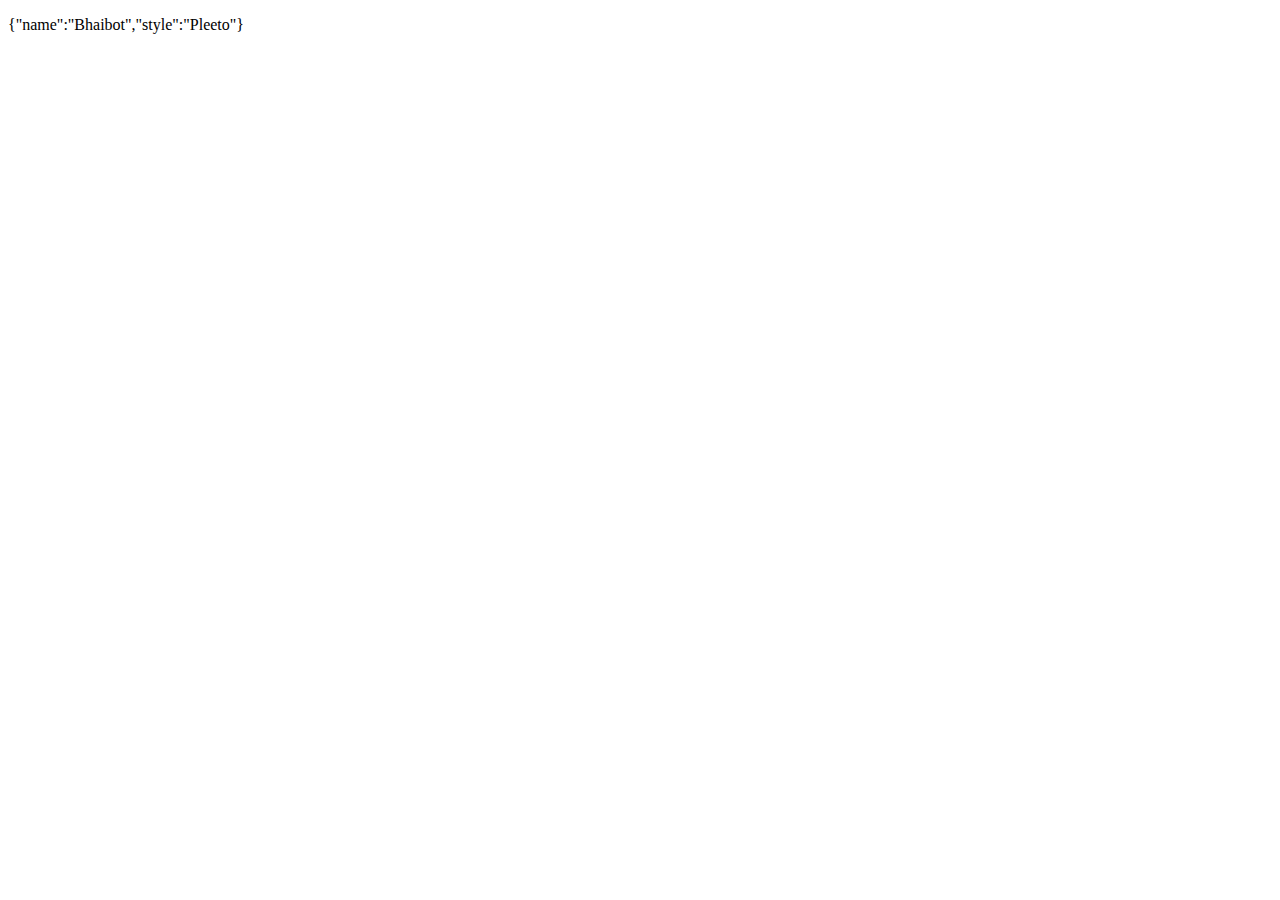
<file: test2.html>
<!DOCTYPE html>

<html>

<body>
    
    <p id="1"></p>
    </body>
    
    <script>
        
    function fun(){
        
    }
        
        
        let myPromise = new Promise(function(Res,Rej){
            
            Res(); 
            Rej();
            
        });
        
        myPromise.then(function(value){
            alert('Hello!');
        },
                      function(error){
            alert("error!");
        });
        
        const obj = JSON.parse('{"name":"Bhaibot","style":"Pleeto"}');
        let str = JSON.stringify(obj);
        document.getElementById('1').innerHTML=str;
    </script>
</html>
</file>
<file: main_style.css>
::selection{
    color: black;
    background-color: rgba(200,100,255,0.7);
}

body{
    opacity: 0;
    overflow: hidden;
    transition: all 0.4s;
}
.nav{
    position: absolute;
    bottom: 40px;
    font-size: 2rem;
    font-family: 'Consolas',sans-serif;
    border: 10px solid black;
    background-color: white;
    opacity: 0.3;
    width: 120px;
    height: 50px;
    text-align: center;
    transition: all 0.4s;
}

.nav:hover,.nxt:hover,.prv:hover{
    cursor: pointer;
    opacity: 1;
    transition: all 0.4s;
}

.nav:active{
    background-color: purple;
    color: white;
}
.nxt{
    right: 50px;
    transition: all 0.4s;
}
.prv{
    left: 50px;
    transition: all 0.4s;
}



/*Intro*/
.intro{
    box-shadow: 20px 20px 50px 1px  black;
    left: 40px;
    color: white;
    font-family: 'Consolas',sans-serif;
    position: absolute;
    top:10%;
    font-size: 1.8vw;
    padding:50px;
    background-color: rgba(255,69,0,0.8);
    height: 450px;
    width:60%;
}
.slides{
    position: relative;
    transition: all 0.5s;
}

.slideCount{
    position: absolute;
    top:20px;
    right: 20px;
    font-size: 24px;
    color: white;
    font-family: 'Consolas',sans-serif;
}

#highlight1{
    z-index: -1;
    position: absolute;
    top:1px;
    height: 40px;
    background-color: antiquewhite;
    
    animation-fill-mode: forwards;
}

.underline{
    height: 20px;
    background-color: white;
    position: absolute;
    top: 2px;
}

@keyframes mymove{
    from{width: 0%;}
    to{width: 47%;}
}

@keyframes textColor{
    from{color: white;}
    to{color: black;}
}

@keyframes line{
    from{width: 0%;}
    to{width:20%;}
}

@keyframes goDown{
    from{}
    to{top:480px;}
}

@keyframes goUp{
    from{}
    to{top:220px;}
}

.nxt2{
    right: 50px;
    display: none;
}

.prv2{
    left:50px;
    display: none;
}

#2{
    animation-fill-mode: forwards;
}


table{
    width: 100%;
    border-collapse: collapse;
}
table,tr,th,td{
    border: 5px solid white;
}

.navPrev{
    font-size: 50px; color: rgba(255,255,255,0.4); z-index: 1;position: absolute; bottom:30px;right: 50px;
    transition: all 0.4s;
}

.navNext{
    
    font-size: 50px; color: white; z-index: 1;position: absolute; bottom:30px;right: 20px;
    transition: all 0.4s;
}

.navNext a:active{
    font-size: 50px;
}

.navPrev a:active{
    color: red;
}

.inner-Slides{
    font-size: 20px; color: white; z-index: 3;position: absolute; bottom:10px;right: 26px;
    transition: all 0.4s;
}
.ball{
    opacity: 0;
height: 20px; width: 20px; border-radius: 50%;background-color: lightgreen;z-index: 3;position: absolute; bottom:20px;right: 20px;
    transition: all 0.4s;
}
</file>
<file: styles.css>
*{
    box-sizing: border-box;
}

html{
    height: 100%;
}
body{
    background-color: white;
    font-family: sans-serif;
    margin:0;
}

.container{
    display: flex;
    justify-content: center;
    width: 60vw;
    max-width:350px;
    margin:20px auto;
    background-color: beige;
}

.clock{
    transform-origin: 50% 50%;      
    display: flex;
    align-items: center;
    background-color: #eee;
    border: 2px solid black;
    height: min(350px,60vw);
    width:60vw;
    border-radius: 50%;
    position: relative;
}

.clock .center{
    position: absolute;
    margin: auto;
    height: 1px;
    left: 50%;
    border-radius: 50%;
    width:1px;
    background-color: orange;
}

.clock .minhand{
    z-index: 2;
    position: absolute;
    width: 35%;
    left: 50%;
    background-color: black;
    height: 3px;
    transform-origin: left;
    transform: rotate(0deg);
    transition: all 0.1s;
}

.clock .hrhand{
    z-index: 2;
    position: absolute;
    width: 20%;
    left: 50%;
    background-color: black;
    height:5px;
    transform-origin: left;
    transform: rotate(-90deg);
    transition: all 0.5s;
}

.clock .sechand{
    z-index: 2;
    position: absolute;
    width: 40%;
    left: 50%;
    background-color: red;
    height: 1px;
    transform-origin: left;
    transform: rotate(45deg);
    transition: all 0.1s;
}

.clock .label{
    text-align: center;
    font-size: 4px;
    position: relative;
    top:-30%;
    left: 43%;
    font-size: 0.3rem;
}



.mark{
    position: absolute;
    left: 50%;
    top: calc(50% - 1px);
    width: 49%;
    right: 2px;
    background: linear-gradient(to right,#eee 90%,green 90%,green);
    height: 2px;
    transform: rotate(0deg);
    transform-origin: 0 0;
    transition: all 0.5s;
}

.numberdiv{
    margin: 0;
    padding-right: 30px;
    text-align: right;
    position: absolute;
    top: calc(50% - 5px);
    left:calc(50%);
    width: 50%;
    background-color: grey;
    height: 10px;
    transform: rotate(  90deg);
    transform-origin: 0 0;
    transition: all 0.5s;
}

.bold{
    height: 2px;
}

.input,fieldset{
    justify-content: flex-end;
    row-gap:5px;
    display: flex;
    flex-wrap: wrap;
    font-size: 18px;
    
    padding: 50px;
    width:30vw;
    margin-left:auto;
    margin-right:auto;
}

fieldset{
    width:50%;  
}

#set{
    padding:0 60px;
    margin:auto;
}

#line,#line2{
    z-index: -12;
    position: absolute;
    background-color: #eee;
}

#line{
    width: 2px;
    height:80vh;
}

#line2{
    width:100%;
    height: calc(2px);
}
#show{
    display: block;
}

#fromto{
    display: flex;
    justify-content: center;
    margin: auto;
    width: 100%;
    max-width:500px;
}
</file>
<file: ipc_style.css>
body{
    zoom:90%;
    overflow: hidden;
    opacity: 0;
    transition: all 0.4s;
}

p{
    color:white;
    position: absolute;
    bottom: 20px;
}

::selection{
    background-color:coral;
    color: white;
}

#pro{
/*
    color:black;
    background-color: orange;
*/
    transition: all 0.5s;
}

#con{
    transition: all 0.5s;
}

#proexec{
    transition: all 0.5s;
}
#conexec{
    transition: all 0.5s;
}
.array{
    
    margin-left: 26%;
    margin-top: 10%;
}
.indices-container{
    position: absolute;
    top:5px;
}

.indices{
    color:grey;
    text-align: center;
    position: relative;
    top:80px;
    font-family: 'Consolas',sans-serif;
    font-size: 42px;
/*    border: 5px solid dodgerblue;*/
    margin: 0 50px;
    height: 20px;
    width: 20px;
    display: inline-block;
    float:left;
    border-collapse: collapse;
    transition:  all 0.4s;
}
.array-box{
    background-image: url('whiteSquare.png');
    background-repeat: no-repeat;
    background-size: contain;
    text-align: center;
    position: relative;
    border: 20px solid dodgerblue;
    margin: -10px;
    height: 100px;
    width: 100px;
    float:left;
    border-collapse: collapse;
    transition: background 0.4s linear;
}


.index{
    position: absolute;
    transition-duration: 0.4s;
    font-size: 36px;
}
.free-index{
    position: absolute;
    bottom: 70px;
    left: -380%;
}

.full-index{
    position: absolute;
    bottom: -200%;
    left: -380%;
}


.codes{
    font-size: 22px;
    font-weight: 500;
    display: flex;
    flex-wrap: nowrap;
    position: absolute;
    bottom: 0px;
    margin: 0 -10px;
    width:  100%;
    height: 55vh;
/*    background-color: #445960;*/
    background-color: #233940;
    
}

.producer{
    width:50%;
    position: absolute;
    left:2px;
    bottom:-15px;
    
}

.consumer{
    width:50%;
    position: absolute;
    right:2px;
    bottom:-15px;
}

#btn{
    font-family: 'Consolas';color: blue;border: 10px solid blue;background-color: white;
    padding: 20px;
    position: absolute;
    right: 30px;
    font-size: 36px;
    transition: all 0.2s;
}

#btn:hover{
    cursor: pointer;
    border: 10px solid lightgrey;
    background-color: blue;
    color: white;
    transition: all 0.2s;
}

#btn:active{
    border: 10px solid black;
    background-color: darkblue;
}


.nav{
    z-index: 1;
    position: absolute;
    bottom: 40px;
    font-size: 36px;
    font-family: 'Consolas',sans-serif;
    border: 10px solid black;
    background-color: white;
    opacity: 0.3;
    width: 120px;
    height: 50px;
    text-align: center;
    transition: all 0.4s;
}

.nav:hover,.nxt:hover,.prv:hover{
    cursor: pointer;
    opacity: 1;
    transition: all 0.4s;
}

.nav:active{
    background-color: purple;
    color: white;
}
.nxt2{
    right: 50px;
    text-decoration: none;
}
.prv{
    left: 50px;
    transition: all 0.4s;
}


.slideCount{
    position: absolute;
    top:20px;
    right: 20px;
    font-size: 24px;
    color: black;
    font-family: 'Consolas',sans-serif;
}
</file>
<file: messageStyle.css>
body{
    opacity: 0;
    overflow: hidden;
    transition: all 0.5s;
}
h1{
    font-family: 'Roboto';
}
.textarea{
    z-index: 2;
    position: absolute;
    left:100px;
    top:30%;
    width:130px;
    background-color: white;
    height: 120px;
    font-size: 36px;
    transform: translate(20px,15px);
    text-align:center;
    transition: all 0.4s;
}
.receiver{
    z-index: -1;
    position: absolute;
    left:100px;
    top:30%;
    width:130px;
    background-color: lightgrey;
    height: 120px;
    font-size: 36px;
    transform: translate(20px,15px);
    text-align:center;
    transition: all 0.4s;
    transform: translate(1020px,15px);
}


.queue{
    display: inline-block;
    position: relative;
    left:30%;
    top:10px;
    width:45%;
    height:140px;
    background-color: darkorange;
}

.array{
    margin-left: 25%;
    margin-top: 0;
}

.array-box{
    box-shadow: 10px 10px black;
    z-index: 0;
    background-repeat: no-repeat;
    background-size: contain;
    text-align: center;
    position: relative;
    top:0px;
    right: 20px;
    border: 20px solid dodgerblue;
    margin: -10px;
    height: 150px;
    width: 130px;
    float:left;
    border-collapse: collapse;
    transition: background 0.4s linear;
}

.nav{
    position: absolute;
    bottom: 40px;
    font-size: 36px;
    font-family: 'Consolas',sans-serif;
    border: 10px solid black;
    background-color: white;
    opacity: 0.3;
    width: 120px;
    height: 50px;
    text-align: center;
    transition: all 0.4s;
}

.nav:hover,.nxt:hover,.prv:hover{
    cursor: pointer;
    opacity: 1;
    transition: all 0.4s;
}

.nav:active{
    background-color: purple;
    color: white;
}
.nxt{
    right: 50px;
    transition: all 0.4s;
}
.prv{
    left: 50px;
    transition: all 0.4s;
}

.nxt2{
    right: 50px;
    display: none;
}

.prv2{
    left:50px;
    display: none;
}


.slideCount{
    z-index: 3;
    position: absolute;
    top:20px;
    right: 20px;
    font-size: 24px;
    color: white;
    font-family: 'Consolas',sans-serif;
}

#btn{
    border: 10px solid navy;
    font-family: "Consolas",sans-serif;
    background-color:   dodgerblue;
    color: white;
    transition: all 0.4s;
}
#btn:hover{
    border-color: rosybrown;
    background-color: antiquewhite;
    color: dodgerblue;
    transition: all 0.4s;
}

#btn:active{
    background-color:darkkhaki;
}

.status{
    border-collapse: collapse;
    font-size: 36px;
    position: relative;
    right:-40%;
    top:40px;
    font-family: 'Consolas',sans-serif;
}

table,td,tr,th{
    border: 10px solid black;
    padding: 20px;
}

#senderStatus{
    background-image: url(greenLight.png);
    background-repeat: no-repeat;
    background-size: contain;
    background-position: center;
    transition: all 0.2s;
}

#receiverStatus{
    background-image: url(redLight.png);
    background-repeat: no-repeat;
    background-size: contain;
    background-position: center;
    transition: all 0.2s;
}
</file>
